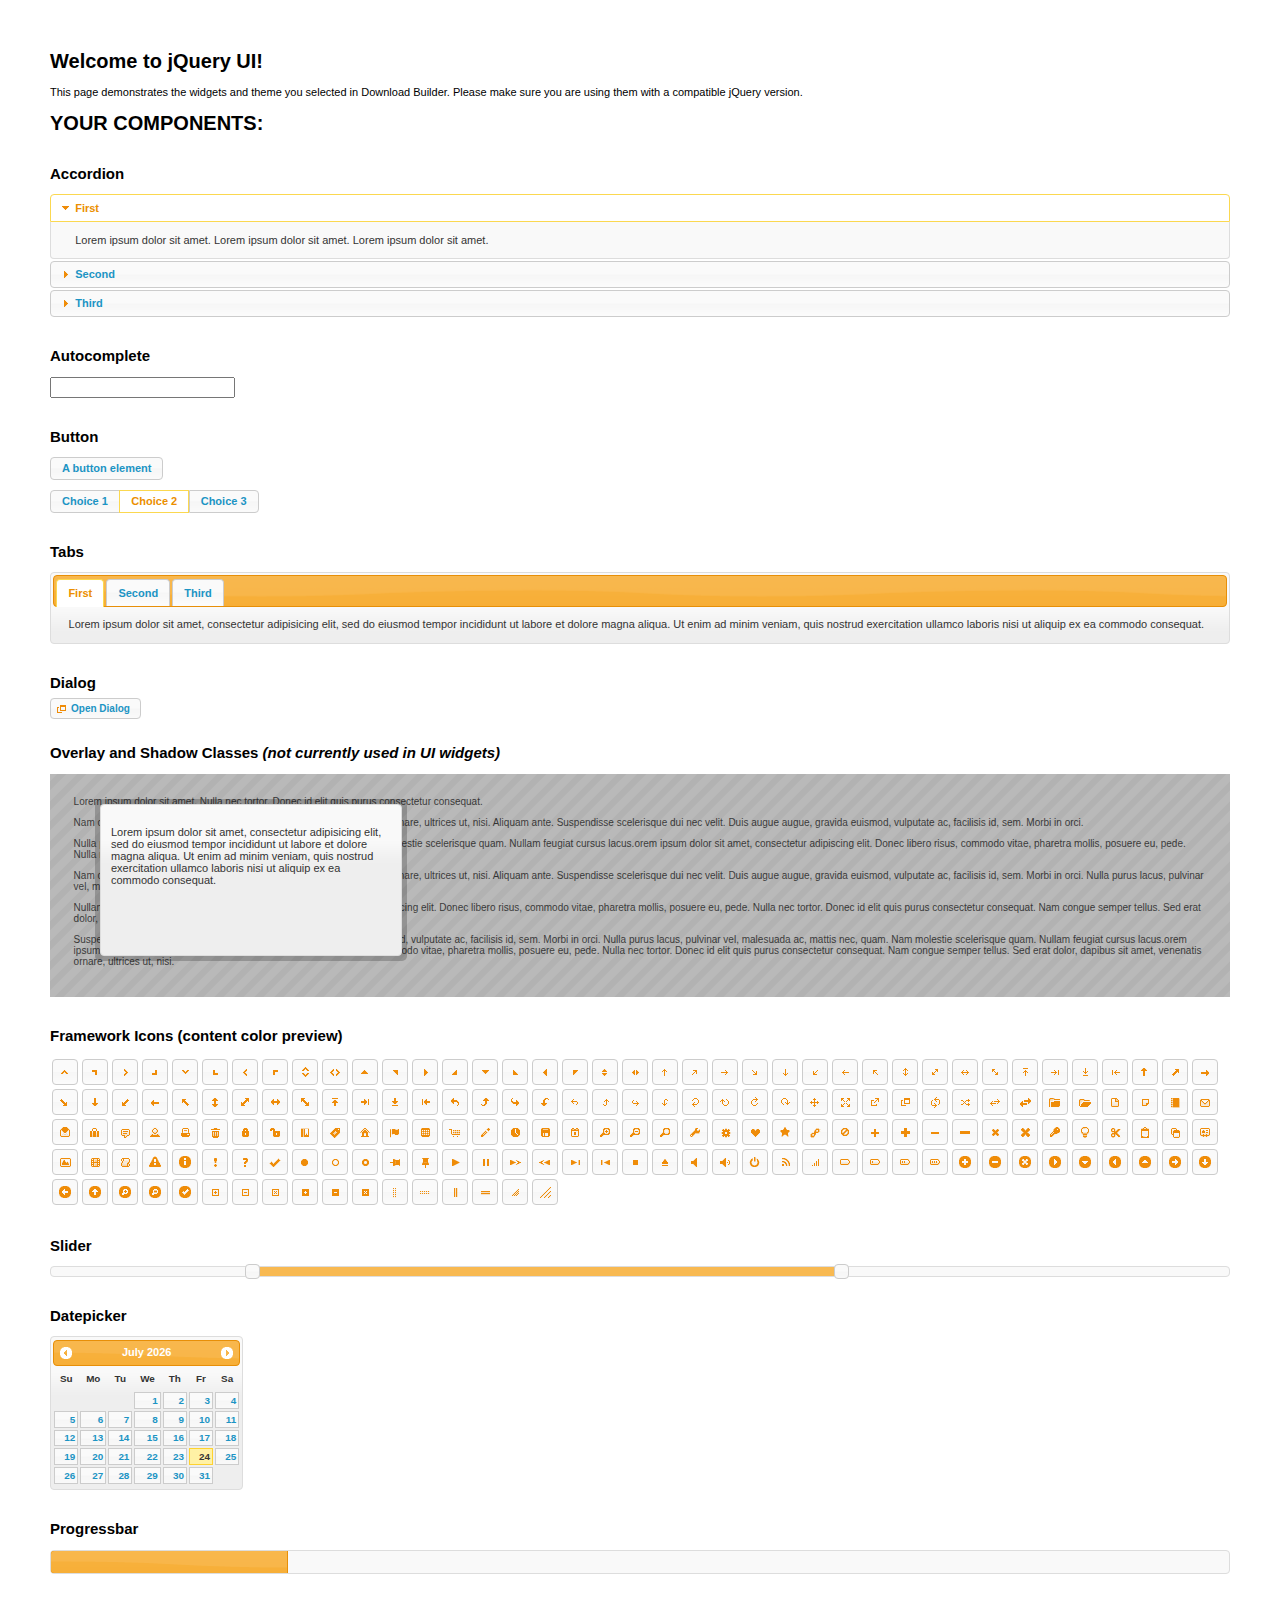
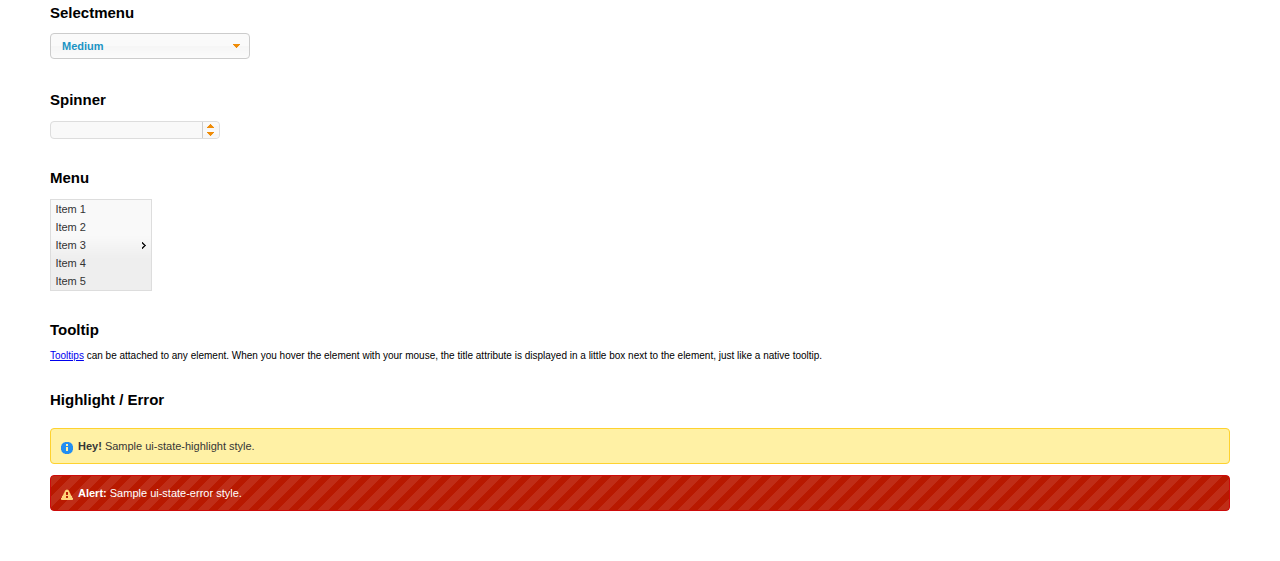
<file: public/jqueryUI/index.html>
<!doctype html>
<html lang="us">
<head>
	<meta charset="utf-8">
	<title>jQuery UI Example Page</title>
	<link href="jquery-ui.css" rel="stylesheet">
	<style>
	body{
		font: 62.5% "Trebuchet MS", sans-serif;
		margin: 50px;
	}
	.demoHeaders {
		margin-top: 2em;
	}
	#dialog-link {
		padding: .4em 1em .4em 20px;
		text-decoration: none;
		position: relative;
	}
	#dialog-link span.ui-icon {
		margin: 0 5px 0 0;
		position: absolute;
		left: .2em;
		top: 50%;
		margin-top: -8px;
	}
	#icons {
		margin: 0;
		padding: 0;
	}
	#icons li {
		margin: 2px;
		position: relative;
		padding: 4px 0;
		cursor: pointer;
		float: left;
		list-style: none;
	}
	#icons span.ui-icon {
		float: left;
		margin: 0 4px;
	}
	.fakewindowcontain .ui-widget-overlay {
		position: absolute;
	}
	select {
		width: 200px;
	}
	</style>
</head>
<body>

<h1>Welcome to jQuery UI!</h1>

<div class="ui-widget">
	<p>This page demonstrates the widgets and theme you selected in Download Builder. Please make sure you are using them with a compatible jQuery version.</p>
</div>

<h1>YOUR COMPONENTS:</h1>


<!-- Accordion -->
<h2 class="demoHeaders">Accordion</h2>
<div id="accordion">
	<h3>First</h3>
	<div>Lorem ipsum dolor sit amet. Lorem ipsum dolor sit amet. Lorem ipsum dolor sit amet.</div>
	<h3>Second</h3>
	<div>Phasellus mattis tincidunt nibh.</div>
	<h3>Third</h3>
	<div>Nam dui erat, auctor a, dignissim quis.</div>
</div>



<!-- Autocomplete -->
<h2 class="demoHeaders">Autocomplete</h2>
<div>
	<input id="autocomplete" title="type &quot;a&quot;">
</div>



<!-- Button -->
<h2 class="demoHeaders">Button</h2>
<button id="button">A button element</button>
<form style="margin-top: 1em;">
	<div id="radioset">
		<input type="radio" id="radio1" name="radio"><label for="radio1">Choice 1</label>
		<input type="radio" id="radio2" name="radio" checked="checked"><label for="radio2">Choice 2</label>
		<input type="radio" id="radio3" name="radio"><label for="radio3">Choice 3</label>
	</div>
</form>



<!-- Tabs -->
<h2 class="demoHeaders">Tabs</h2>
<div id="tabs">
	<ul>
		<li><a href="#tabs-1">First</a></li>
		<li><a href="#tabs-2">Second</a></li>
		<li><a href="#tabs-3">Third</a></li>
	</ul>
	<div id="tabs-1">Lorem ipsum dolor sit amet, consectetur adipisicing elit, sed do eiusmod tempor incididunt ut labore et dolore magna aliqua. Ut enim ad minim veniam, quis nostrud exercitation ullamco laboris nisi ut aliquip ex ea commodo consequat.</div>
	<div id="tabs-2">Phasellus mattis tincidunt nibh. Cras orci urna, blandit id, pretium vel, aliquet ornare, felis. Maecenas scelerisque sem non nisl. Fusce sed lorem in enim dictum bibendum.</div>
	<div id="tabs-3">Nam dui erat, auctor a, dignissim quis, sollicitudin eu, felis. Pellentesque nisi urna, interdum eget, sagittis et, consequat vestibulum, lacus. Mauris porttitor ullamcorper augue.</div>
</div>



<!-- Dialog NOTE: Dialog is not generated by UI in this demo so it can be visually styled in themeroller-->
<h2 class="demoHeaders">Dialog</h2>
<p><a href="#" id="dialog-link" class="ui-state-default ui-corner-all"><span class="ui-icon ui-icon-newwin"></span>Open Dialog</a></p>

<h2 class="demoHeaders">Overlay and Shadow Classes <em>(not currently used in UI widgets)</em></h2>
<div style="position: relative; width: 96%; height: 200px; padding:1% 2%; overflow:hidden;" class="fakewindowcontain">
	<p>Lorem ipsum dolor sit amet,  Nulla nec tortor. Donec id elit quis purus consectetur consequat. </p><p>Nam congue semper tellus. Sed erat dolor, dapibus sit amet, venenatis ornare, ultrices ut, nisi. Aliquam ante. Suspendisse scelerisque dui nec velit. Duis augue augue, gravida euismod, vulputate ac, facilisis id, sem. Morbi in orci. </p><p>Nulla purus lacus, pulvinar vel, malesuada ac, mattis nec, quam. Nam molestie scelerisque quam. Nullam feugiat cursus lacus.orem ipsum dolor sit amet, consectetur adipiscing elit. Donec libero risus, commodo vitae, pharetra mollis, posuere eu, pede. Nulla nec tortor. Donec id elit quis purus consectetur consequat. </p><p>Nam congue semper tellus. Sed erat dolor, dapibus sit amet, venenatis ornare, ultrices ut, nisi. Aliquam ante. Suspendisse scelerisque dui nec velit. Duis augue augue, gravida euismod, vulputate ac, facilisis id, sem. Morbi in orci. Nulla purus lacus, pulvinar vel, malesuada ac, mattis nec, quam. Nam molestie scelerisque quam. </p><p>Nullam feugiat cursus lacus.orem ipsum dolor sit amet, consectetur adipiscing elit. Donec libero risus, commodo vitae, pharetra mollis, posuere eu, pede. Nulla nec tortor. Donec id elit quis purus consectetur consequat. Nam congue semper tellus. Sed erat dolor, dapibus sit amet, venenatis ornare, ultrices ut, nisi. Aliquam ante. </p><p>Suspendisse scelerisque dui nec velit. Duis augue augue, gravida euismod, vulputate ac, facilisis id, sem. Morbi in orci. Nulla purus lacus, pulvinar vel, malesuada ac, mattis nec, quam. Nam molestie scelerisque quam. Nullam feugiat cursus lacus.orem ipsum dolor sit amet, consectetur adipiscing elit. Donec libero risus, commodo vitae, pharetra mollis, posuere eu, pede. Nulla nec tortor. Donec id elit quis purus consectetur consequat. Nam congue semper tellus. Sed erat dolor, dapibus sit amet, venenatis ornare, ultrices ut, nisi. </p>

	<!-- ui-dialog -->
	<div class="ui-overlay"><div class="ui-widget-overlay"></div><div class="ui-widget-shadow ui-corner-all" style="width: 302px; height: 152px; position: absolute; left: 50px; top: 30px;"></div></div>
	<div style="position: absolute; width: 280px; height: 130px;left: 50px; top: 30px; padding: 10px;" class="ui-widget ui-widget-content ui-corner-all">
		<div class="ui-dialog-content ui-widget-content" style="background: none; border: 0;">
			<p>Lorem ipsum dolor sit amet, consectetur adipisicing elit, sed do eiusmod tempor incididunt ut labore et dolore magna aliqua. Ut enim ad minim veniam, quis nostrud exercitation ullamco laboris nisi ut aliquip ex ea commodo consequat.</p>
		</div>
	</div>

</div>

<!-- ui-dialog -->
<div id="dialog" title="Dialog Title">
	<p>Lorem ipsum dolor sit amet, consectetur adipisicing elit, sed do eiusmod tempor incididunt ut labore et dolore magna aliqua. Ut enim ad minim veniam, quis nostrud exercitation ullamco laboris nisi ut aliquip ex ea commodo consequat.</p>
</div>



<h2 class="demoHeaders">Framework Icons (content color preview)</h2>
<ul id="icons" class="ui-widget ui-helper-clearfix">
	<li class="ui-state-default ui-corner-all" title=".ui-icon-carat-1-n"><span class="ui-icon ui-icon-carat-1-n"></span></li>
	<li class="ui-state-default ui-corner-all" title=".ui-icon-carat-1-ne"><span class="ui-icon ui-icon-carat-1-ne"></span></li>
	<li class="ui-state-default ui-corner-all" title=".ui-icon-carat-1-e"><span class="ui-icon ui-icon-carat-1-e"></span></li>
	<li class="ui-state-default ui-corner-all" title=".ui-icon-carat-1-se"><span class="ui-icon ui-icon-carat-1-se"></span></li>
	<li class="ui-state-default ui-corner-all" title=".ui-icon-carat-1-s"><span class="ui-icon ui-icon-carat-1-s"></span></li>
	<li class="ui-state-default ui-corner-all" title=".ui-icon-carat-1-sw"><span class="ui-icon ui-icon-carat-1-sw"></span></li>
	<li class="ui-state-default ui-corner-all" title=".ui-icon-carat-1-w"><span class="ui-icon ui-icon-carat-1-w"></span></li>
	<li class="ui-state-default ui-corner-all" title=".ui-icon-carat-1-nw"><span class="ui-icon ui-icon-carat-1-nw"></span></li>
	<li class="ui-state-default ui-corner-all" title=".ui-icon-carat-2-n-s"><span class="ui-icon ui-icon-carat-2-n-s"></span></li>
	<li class="ui-state-default ui-corner-all" title=".ui-icon-carat-2-e-w"><span class="ui-icon ui-icon-carat-2-e-w"></span></li>
	<li class="ui-state-default ui-corner-all" title=".ui-icon-triangle-1-n"><span class="ui-icon ui-icon-triangle-1-n"></span></li>
	<li class="ui-state-default ui-corner-all" title=".ui-icon-triangle-1-ne"><span class="ui-icon ui-icon-triangle-1-ne"></span></li>
	<li class="ui-state-default ui-corner-all" title=".ui-icon-triangle-1-e"><span class="ui-icon ui-icon-triangle-1-e"></span></li>
	<li class="ui-state-default ui-corner-all" title=".ui-icon-triangle-1-se"><span class="ui-icon ui-icon-triangle-1-se"></span></li>
	<li class="ui-state-default ui-corner-all" title=".ui-icon-triangle-1-s"><span class="ui-icon ui-icon-triangle-1-s"></span></li>
	<li class="ui-state-default ui-corner-all" title=".ui-icon-triangle-1-sw"><span class="ui-icon ui-icon-triangle-1-sw"></span></li>
	<li class="ui-state-default ui-corner-all" title=".ui-icon-triangle-1-w"><span class="ui-icon ui-icon-triangle-1-w"></span></li>
	<li class="ui-state-default ui-corner-all" title=".ui-icon-triangle-1-nw"><span class="ui-icon ui-icon-triangle-1-nw"></span></li>
	<li class="ui-state-default ui-corner-all" title=".ui-icon-triangle-2-n-s"><span class="ui-icon ui-icon-triangle-2-n-s"></span></li>
	<li class="ui-state-default ui-corner-all" title=".ui-icon-triangle-2-e-w"><span class="ui-icon ui-icon-triangle-2-e-w"></span></li>
	<li class="ui-state-default ui-corner-all" title=".ui-icon-arrow-1-n"><span class="ui-icon ui-icon-arrow-1-n"></span></li>
	<li class="ui-state-default ui-corner-all" title=".ui-icon-arrow-1-ne"><span class="ui-icon ui-icon-arrow-1-ne"></span></li>
	<li class="ui-state-default ui-corner-all" title=".ui-icon-arrow-1-e"><span class="ui-icon ui-icon-arrow-1-e"></span></li>
	<li class="ui-state-default ui-corner-all" title=".ui-icon-arrow-1-se"><span class="ui-icon ui-icon-arrow-1-se"></span></li>
	<li class="ui-state-default ui-corner-all" title=".ui-icon-arrow-1-s"><span class="ui-icon ui-icon-arrow-1-s"></span></li>
	<li class="ui-state-default ui-corner-all" title=".ui-icon-arrow-1-sw"><span class="ui-icon ui-icon-arrow-1-sw"></span></li>
	<li class="ui-state-default ui-corner-all" title=".ui-icon-arrow-1-w"><span class="ui-icon ui-icon-arrow-1-w"></span></li>
	<li class="ui-state-default ui-corner-all" title=".ui-icon-arrow-1-nw"><span class="ui-icon ui-icon-arrow-1-nw"></span></li>
	<li class="ui-state-default ui-corner-all" title=".ui-icon-arrow-2-n-s"><span class="ui-icon ui-icon-arrow-2-n-s"></span></li>
	<li class="ui-state-default ui-corner-all" title=".ui-icon-arrow-2-ne-sw"><span class="ui-icon ui-icon-arrow-2-ne-sw"></span></li>
	<li class="ui-state-default ui-corner-all" title=".ui-icon-arrow-2-e-w"><span class="ui-icon ui-icon-arrow-2-e-w"></span></li>
	<li class="ui-state-default ui-corner-all" title=".ui-icon-arrow-2-se-nw"><span class="ui-icon ui-icon-arrow-2-se-nw"></span></li>
	<li class="ui-state-default ui-corner-all" title=".ui-icon-arrowstop-1-n"><span class="ui-icon ui-icon-arrowstop-1-n"></span></li>
	<li class="ui-state-default ui-corner-all" title=".ui-icon-arrowstop-1-e"><span class="ui-icon ui-icon-arrowstop-1-e"></span></li>
	<li class="ui-state-default ui-corner-all" title=".ui-icon-arrowstop-1-s"><span class="ui-icon ui-icon-arrowstop-1-s"></span></li>
	<li class="ui-state-default ui-corner-all" title=".ui-icon-arrowstop-1-w"><span class="ui-icon ui-icon-arrowstop-1-w"></span></li>
	<li class="ui-state-default ui-corner-all" title=".ui-icon-arrowthick-1-n"><span class="ui-icon ui-icon-arrowthick-1-n"></span></li>
	<li class="ui-state-default ui-corner-all" title=".ui-icon-arrowthick-1-ne"><span class="ui-icon ui-icon-arrowthick-1-ne"></span></li>
	<li class="ui-state-default ui-corner-all" title=".ui-icon-arrowthick-1-e"><span class="ui-icon ui-icon-arrowthick-1-e"></span></li>
	<li class="ui-state-default ui-corner-all" title=".ui-icon-arrowthick-1-se"><span class="ui-icon ui-icon-arrowthick-1-se"></span></li>
	<li class="ui-state-default ui-corner-all" title=".ui-icon-arrowthick-1-s"><span class="ui-icon ui-icon-arrowthick-1-s"></span></li>
	<li class="ui-state-default ui-corner-all" title=".ui-icon-arrowthick-1-sw"><span class="ui-icon ui-icon-arrowthick-1-sw"></span></li>
	<li class="ui-state-default ui-corner-all" title=".ui-icon-arrowthick-1-w"><span class="ui-icon ui-icon-arrowthick-1-w"></span></li>
	<li class="ui-state-default ui-corner-all" title=".ui-icon-arrowthick-1-nw"><span class="ui-icon ui-icon-arrowthick-1-nw"></span></li>
	<li class="ui-state-default ui-corner-all" title=".ui-icon-arrowthick-2-n-s"><span class="ui-icon ui-icon-arrowthick-2-n-s"></span></li>
	<li class="ui-state-default ui-corner-all" title=".ui-icon-arrowthick-2-ne-sw"><span class="ui-icon ui-icon-arrowthick-2-ne-sw"></span></li>
	<li class="ui-state-default ui-corner-all" title=".ui-icon-arrowthick-2-e-w"><span class="ui-icon ui-icon-arrowthick-2-e-w"></span></li>
	<li class="ui-state-default ui-corner-all" title=".ui-icon-arrowthick-2-se-nw"><span class="ui-icon ui-icon-arrowthick-2-se-nw"></span></li>
	<li class="ui-state-default ui-corner-all" title=".ui-icon-arrowthickstop-1-n"><span class="ui-icon ui-icon-arrowthickstop-1-n"></span></li>
	<li class="ui-state-default ui-corner-all" title=".ui-icon-arrowthickstop-1-e"><span class="ui-icon ui-icon-arrowthickstop-1-e"></span></li>
	<li class="ui-state-default ui-corner-all" title=".ui-icon-arrowthickstop-1-s"><span class="ui-icon ui-icon-arrowthickstop-1-s"></span></li>
	<li class="ui-state-default ui-corner-all" title=".ui-icon-arrowthickstop-1-w"><span class="ui-icon ui-icon-arrowthickstop-1-w"></span></li>
	<li class="ui-state-default ui-corner-all" title=".ui-icon-arrowreturnthick-1-w"><span class="ui-icon ui-icon-arrowreturnthick-1-w"></span></li>
	<li class="ui-state-default ui-corner-all" title=".ui-icon-arrowreturnthick-1-n"><span class="ui-icon ui-icon-arrowreturnthick-1-n"></span></li>
	<li class="ui-state-default ui-corner-all" title=".ui-icon-arrowreturnthick-1-e"><span class="ui-icon ui-icon-arrowreturnthick-1-e"></span></li>
	<li class="ui-state-default ui-corner-all" title=".ui-icon-arrowreturnthick-1-s"><span class="ui-icon ui-icon-arrowreturnthick-1-s"></span></li>
	<li class="ui-state-default ui-corner-all" title=".ui-icon-arrowreturn-1-w"><span class="ui-icon ui-icon-arrowreturn-1-w"></span></li>
	<li class="ui-state-default ui-corner-all" title=".ui-icon-arrowreturn-1-n"><span class="ui-icon ui-icon-arrowreturn-1-n"></span></li>
	<li class="ui-state-default ui-corner-all" title=".ui-icon-arrowreturn-1-e"><span class="ui-icon ui-icon-arrowreturn-1-e"></span></li>
	<li class="ui-state-default ui-corner-all" title=".ui-icon-arrowreturn-1-s"><span class="ui-icon ui-icon-arrowreturn-1-s"></span></li>
	<li class="ui-state-default ui-corner-all" title=".ui-icon-arrowrefresh-1-w"><span class="ui-icon ui-icon-arrowrefresh-1-w"></span></li>
	<li class="ui-state-default ui-corner-all" title=".ui-icon-arrowrefresh-1-n"><span class="ui-icon ui-icon-arrowrefresh-1-n"></span></li>
	<li class="ui-state-default ui-corner-all" title=".ui-icon-arrowrefresh-1-e"><span class="ui-icon ui-icon-arrowrefresh-1-e"></span></li>
	<li class="ui-state-default ui-corner-all" title=".ui-icon-arrowrefresh-1-s"><span class="ui-icon ui-icon-arrowrefresh-1-s"></span></li>
	<li class="ui-state-default ui-corner-all" title=".ui-icon-arrow-4"><span class="ui-icon ui-icon-arrow-4"></span></li>
	<li class="ui-state-default ui-corner-all" title=".ui-icon-arrow-4-diag"><span class="ui-icon ui-icon-arrow-4-diag"></span></li>
	<li class="ui-state-default ui-corner-all" title=".ui-icon-extlink"><span class="ui-icon ui-icon-extlink"></span></li>
	<li class="ui-state-default ui-corner-all" title=".ui-icon-newwin"><span class="ui-icon ui-icon-newwin"></span></li>
	<li class="ui-state-default ui-corner-all" title=".ui-icon-refresh"><span class="ui-icon ui-icon-refresh"></span></li>
	<li class="ui-state-default ui-corner-all" title=".ui-icon-shuffle"><span class="ui-icon ui-icon-shuffle"></span></li>
	<li class="ui-state-default ui-corner-all" title=".ui-icon-transfer-e-w"><span class="ui-icon ui-icon-transfer-e-w"></span></li>
	<li class="ui-state-default ui-corner-all" title=".ui-icon-transferthick-e-w"><span class="ui-icon ui-icon-transferthick-e-w"></span></li>
	<li class="ui-state-default ui-corner-all" title=".ui-icon-folder-collapsed"><span class="ui-icon ui-icon-folder-collapsed"></span></li>
	<li class="ui-state-default ui-corner-all" title=".ui-icon-folder-open"><span class="ui-icon ui-icon-folder-open"></span></li>
	<li class="ui-state-default ui-corner-all" title=".ui-icon-document"><span class="ui-icon ui-icon-document"></span></li>
	<li class="ui-state-default ui-corner-all" title=".ui-icon-document-b"><span class="ui-icon ui-icon-document-b"></span></li>
	<li class="ui-state-default ui-corner-all" title=".ui-icon-note"><span class="ui-icon ui-icon-note"></span></li>
	<li class="ui-state-default ui-corner-all" title=".ui-icon-mail-closed"><span class="ui-icon ui-icon-mail-closed"></span></li>
	<li class="ui-state-default ui-corner-all" title=".ui-icon-mail-open"><span class="ui-icon ui-icon-mail-open"></span></li>
	<li class="ui-state-default ui-corner-all" title=".ui-icon-suitcase"><span class="ui-icon ui-icon-suitcase"></span></li>
	<li class="ui-state-default ui-corner-all" title=".ui-icon-comment"><span class="ui-icon ui-icon-comment"></span></li>
	<li class="ui-state-default ui-corner-all" title=".ui-icon-person"><span class="ui-icon ui-icon-person"></span></li>
	<li class="ui-state-default ui-corner-all" title=".ui-icon-print"><span class="ui-icon ui-icon-print"></span></li>
	<li class="ui-state-default ui-corner-all" title=".ui-icon-trash"><span class="ui-icon ui-icon-trash"></span></li>
	<li class="ui-state-default ui-corner-all" title=".ui-icon-locked"><span class="ui-icon ui-icon-locked"></span></li>
	<li class="ui-state-default ui-corner-all" title=".ui-icon-unlocked"><span class="ui-icon ui-icon-unlocked"></span></li>
	<li class="ui-state-default ui-corner-all" title=".ui-icon-bookmark"><span class="ui-icon ui-icon-bookmark"></span></li>
	<li class="ui-state-default ui-corner-all" title=".ui-icon-tag"><span class="ui-icon ui-icon-tag"></span></li>
	<li class="ui-state-default ui-corner-all" title=".ui-icon-home"><span class="ui-icon ui-icon-home"></span></li>
	<li class="ui-state-default ui-corner-all" title=".ui-icon-flag"><span class="ui-icon ui-icon-flag"></span></li>
	<li class="ui-state-default ui-corner-all" title=".ui-icon-calculator"><span class="ui-icon ui-icon-calculator"></span></li>
	<li class="ui-state-default ui-corner-all" title=".ui-icon-cart"><span class="ui-icon ui-icon-cart"></span></li>
	<li class="ui-state-default ui-corner-all" title=".ui-icon-pencil"><span class="ui-icon ui-icon-pencil"></span></li>
	<li class="ui-state-default ui-corner-all" title=".ui-icon-clock"><span class="ui-icon ui-icon-clock"></span></li>
	<li class="ui-state-default ui-corner-all" title=".ui-icon-disk"><span class="ui-icon ui-icon-disk"></span></li>
	<li class="ui-state-default ui-corner-all" title=".ui-icon-calendar"><span class="ui-icon ui-icon-calendar"></span></li>
	<li class="ui-state-default ui-corner-all" title=".ui-icon-zoomin"><span class="ui-icon ui-icon-zoomin"></span></li>
	<li class="ui-state-default ui-corner-all" title=".ui-icon-zoomout"><span class="ui-icon ui-icon-zoomout"></span></li>
	<li class="ui-state-default ui-corner-all" title=".ui-icon-search"><span class="ui-icon ui-icon-search"></span></li>
	<li class="ui-state-default ui-corner-all" title=".ui-icon-wrench"><span class="ui-icon ui-icon-wrench"></span></li>
	<li class="ui-state-default ui-corner-all" title=".ui-icon-gear"><span class="ui-icon ui-icon-gear"></span></li>
	<li class="ui-state-default ui-corner-all" title=".ui-icon-heart"><span class="ui-icon ui-icon-heart"></span></li>
	<li class="ui-state-default ui-corner-all" title=".ui-icon-star"><span class="ui-icon ui-icon-star"></span></li>
	<li class="ui-state-default ui-corner-all" title=".ui-icon-link"><span class="ui-icon ui-icon-link"></span></li>
	<li class="ui-state-default ui-corner-all" title=".ui-icon-cancel"><span class="ui-icon ui-icon-cancel"></span></li>
	<li class="ui-state-default ui-corner-all" title=".ui-icon-plus"><span class="ui-icon ui-icon-plus"></span></li>
	<li class="ui-state-default ui-corner-all" title=".ui-icon-plusthick"><span class="ui-icon ui-icon-plusthick"></span></li>
	<li class="ui-state-default ui-corner-all" title=".ui-icon-minus"><span class="ui-icon ui-icon-minus"></span></li>
	<li class="ui-state-default ui-corner-all" title=".ui-icon-minusthick"><span class="ui-icon ui-icon-minusthick"></span></li>
	<li class="ui-state-default ui-corner-all" title=".ui-icon-close"><span class="ui-icon ui-icon-close"></span></li>
	<li class="ui-state-default ui-corner-all" title=".ui-icon-closethick"><span class="ui-icon ui-icon-closethick"></span></li>
	<li class="ui-state-default ui-corner-all" title=".ui-icon-key"><span class="ui-icon ui-icon-key"></span></li>
	<li class="ui-state-default ui-corner-all" title=".ui-icon-lightbulb"><span class="ui-icon ui-icon-lightbulb"></span></li>
	<li class="ui-state-default ui-corner-all" title=".ui-icon-scissors"><span class="ui-icon ui-icon-scissors"></span></li>
	<li class="ui-state-default ui-corner-all" title=".ui-icon-clipboard"><span class="ui-icon ui-icon-clipboard"></span></li>
	<li class="ui-state-default ui-corner-all" title=".ui-icon-copy"><span class="ui-icon ui-icon-copy"></span></li>
	<li class="ui-state-default ui-corner-all" title=".ui-icon-contact"><span class="ui-icon ui-icon-contact"></span></li>
	<li class="ui-state-default ui-corner-all" title=".ui-icon-image"><span class="ui-icon ui-icon-image"></span></li>
	<li class="ui-state-default ui-corner-all" title=".ui-icon-video"><span class="ui-icon ui-icon-video"></span></li>
	<li class="ui-state-default ui-corner-all" title=".ui-icon-script"><span class="ui-icon ui-icon-script"></span></li>
	<li class="ui-state-default ui-corner-all" title=".ui-icon-alert"><span class="ui-icon ui-icon-alert"></span></li>
	<li class="ui-state-default ui-corner-all" title=".ui-icon-info"><span class="ui-icon ui-icon-info"></span></li>
	<li class="ui-state-default ui-corner-all" title=".ui-icon-notice"><span class="ui-icon ui-icon-notice"></span></li>
	<li class="ui-state-default ui-corner-all" title=".ui-icon-help"><span class="ui-icon ui-icon-help"></span></li>
	<li class="ui-state-default ui-corner-all" title=".ui-icon-check"><span class="ui-icon ui-icon-check"></span></li>
	<li class="ui-state-default ui-corner-all" title=".ui-icon-bullet"><span class="ui-icon ui-icon-bullet"></span></li>
	<li class="ui-state-default ui-corner-all" title=".ui-icon-radio-off"><span class="ui-icon ui-icon-radio-off"></span></li>
	<li class="ui-state-default ui-corner-all" title=".ui-icon-radio-on"><span class="ui-icon ui-icon-radio-on"></span></li>
	<li class="ui-state-default ui-corner-all" title=".ui-icon-pin-w"><span class="ui-icon ui-icon-pin-w"></span></li>
	<li class="ui-state-default ui-corner-all" title=".ui-icon-pin-s"><span class="ui-icon ui-icon-pin-s"></span></li>
	<li class="ui-state-default ui-corner-all" title=".ui-icon-play"><span class="ui-icon ui-icon-play"></span></li>
	<li class="ui-state-default ui-corner-all" title=".ui-icon-pause"><span class="ui-icon ui-icon-pause"></span></li>
	<li class="ui-state-default ui-corner-all" title=".ui-icon-seek-next"><span class="ui-icon ui-icon-seek-next"></span></li>
	<li class="ui-state-default ui-corner-all" title=".ui-icon-seek-prev"><span class="ui-icon ui-icon-seek-prev"></span></li>
	<li class="ui-state-default ui-corner-all" title=".ui-icon-seek-end"><span class="ui-icon ui-icon-seek-end"></span></li>
	<li class="ui-state-default ui-corner-all" title=".ui-icon-seek-first"><span class="ui-icon ui-icon-seek-first"></span></li>
	<li class="ui-state-default ui-corner-all" title=".ui-icon-stop"><span class="ui-icon ui-icon-stop"></span></li>
	<li class="ui-state-default ui-corner-all" title=".ui-icon-eject"><span class="ui-icon ui-icon-eject"></span></li>
	<li class="ui-state-default ui-corner-all" title=".ui-icon-volume-off"><span class="ui-icon ui-icon-volume-off"></span></li>
	<li class="ui-state-default ui-corner-all" title=".ui-icon-volume-on"><span class="ui-icon ui-icon-volume-on"></span></li>
	<li class="ui-state-default ui-corner-all" title=".ui-icon-power"><span class="ui-icon ui-icon-power"></span></li>
	<li class="ui-state-default ui-corner-all" title=".ui-icon-signal-diag"><span class="ui-icon ui-icon-signal-diag"></span></li>
	<li class="ui-state-default ui-corner-all" title=".ui-icon-signal"><span class="ui-icon ui-icon-signal"></span></li>
	<li class="ui-state-default ui-corner-all" title=".ui-icon-battery-0"><span class="ui-icon ui-icon-battery-0"></span></li>
	<li class="ui-state-default ui-corner-all" title=".ui-icon-battery-1"><span class="ui-icon ui-icon-battery-1"></span></li>
	<li class="ui-state-default ui-corner-all" title=".ui-icon-battery-2"><span class="ui-icon ui-icon-battery-2"></span></li>
	<li class="ui-state-default ui-corner-all" title=".ui-icon-battery-3"><span class="ui-icon ui-icon-battery-3"></span></li>
	<li class="ui-state-default ui-corner-all" title=".ui-icon-circle-plus"><span class="ui-icon ui-icon-circle-plus"></span></li>
	<li class="ui-state-default ui-corner-all" title=".ui-icon-circle-minus"><span class="ui-icon ui-icon-circle-minus"></span></li>
	<li class="ui-state-default ui-corner-all" title=".ui-icon-circle-close"><span class="ui-icon ui-icon-circle-close"></span></li>
	<li class="ui-state-default ui-corner-all" title=".ui-icon-circle-triangle-e"><span class="ui-icon ui-icon-circle-triangle-e"></span></li>
	<li class="ui-state-default ui-corner-all" title=".ui-icon-circle-triangle-s"><span class="ui-icon ui-icon-circle-triangle-s"></span></li>
	<li class="ui-state-default ui-corner-all" title=".ui-icon-circle-triangle-w"><span class="ui-icon ui-icon-circle-triangle-w"></span></li>
	<li class="ui-state-default ui-corner-all" title=".ui-icon-circle-triangle-n"><span class="ui-icon ui-icon-circle-triangle-n"></span></li>
	<li class="ui-state-default ui-corner-all" title=".ui-icon-circle-arrow-e"><span class="ui-icon ui-icon-circle-arrow-e"></span></li>
	<li class="ui-state-default ui-corner-all" title=".ui-icon-circle-arrow-s"><span class="ui-icon ui-icon-circle-arrow-s"></span></li>
	<li class="ui-state-default ui-corner-all" title=".ui-icon-circle-arrow-w"><span class="ui-icon ui-icon-circle-arrow-w"></span></li>
	<li class="ui-state-default ui-corner-all" title=".ui-icon-circle-arrow-n"><span class="ui-icon ui-icon-circle-arrow-n"></span></li>
	<li class="ui-state-default ui-corner-all" title=".ui-icon-circle-zoomin"><span class="ui-icon ui-icon-circle-zoomin"></span></li>
	<li class="ui-state-default ui-corner-all" title=".ui-icon-circle-zoomout"><span class="ui-icon ui-icon-circle-zoomout"></span></li>
	<li class="ui-state-default ui-corner-all" title=".ui-icon-circle-check"><span class="ui-icon ui-icon-circle-check"></span></li>
	<li class="ui-state-default ui-corner-all" title=".ui-icon-circlesmall-plus"><span class="ui-icon ui-icon-circlesmall-plus"></span></li>
	<li class="ui-state-default ui-corner-all" title=".ui-icon-circlesmall-minus"><span class="ui-icon ui-icon-circlesmall-minus"></span></li>
	<li class="ui-state-default ui-corner-all" title=".ui-icon-circlesmall-close"><span class="ui-icon ui-icon-circlesmall-close"></span></li>
	<li class="ui-state-default ui-corner-all" title=".ui-icon-squaresmall-plus"><span class="ui-icon ui-icon-squaresmall-plus"></span></li>
	<li class="ui-state-default ui-corner-all" title=".ui-icon-squaresmall-minus"><span class="ui-icon ui-icon-squaresmall-minus"></span></li>
	<li class="ui-state-default ui-corner-all" title=".ui-icon-squaresmall-close"><span class="ui-icon ui-icon-squaresmall-close"></span></li>
	<li class="ui-state-default ui-corner-all" title=".ui-icon-grip-dotted-vertical"><span class="ui-icon ui-icon-grip-dotted-vertical"></span></li>
	<li class="ui-state-default ui-corner-all" title=".ui-icon-grip-dotted-horizontal"><span class="ui-icon ui-icon-grip-dotted-horizontal"></span></li>
	<li class="ui-state-default ui-corner-all" title=".ui-icon-grip-solid-vertical"><span class="ui-icon ui-icon-grip-solid-vertical"></span></li>
	<li class="ui-state-default ui-corner-all" title=".ui-icon-grip-solid-horizontal"><span class="ui-icon ui-icon-grip-solid-horizontal"></span></li>
	<li class="ui-state-default ui-corner-all" title=".ui-icon-gripsmall-diagonal-se"><span class="ui-icon ui-icon-gripsmall-diagonal-se"></span></li>
	<li class="ui-state-default ui-corner-all" title=".ui-icon-grip-diagonal-se"><span class="ui-icon ui-icon-grip-diagonal-se"></span></li>
</ul>


<!-- Slider -->
<h2 class="demoHeaders">Slider</h2>
<div id="slider"></div>



<!-- Datepicker -->
<h2 class="demoHeaders">Datepicker</h2>
<div id="datepicker"></div>



<!-- Progressbar -->
<h2 class="demoHeaders">Progressbar</h2>
<div id="progressbar"></div>



<!-- Progressbar -->
<h2 class="demoHeaders">Selectmenu</h2>
<select id="selectmenu">
	<option>Slower</option>
	<option>Slow</option>
	<option selected="selected">Medium</option>
	<option>Fast</option>
	<option>Faster</option>
</select>



<!-- Spinner -->
<h2 class="demoHeaders">Spinner</h2>
<input id="spinner">



<!-- Menu -->
<h2 class="demoHeaders">Menu</h2>
<ul style="width:100px;" id="menu">
	<li>Item 1</li>
	<li>Item 2</li>
	<li>Item 3
		<ul>
			<li>Item 3-1</li>
			<li>Item 3-2</li>
			<li>Item 3-3</li>
			<li>Item 3-4</li>
			<li>Item 3-5</li>
		</ul>
	</li>
	<li>Item 4</li>
	<li>Item 5</li>
</ul>



<!-- Tooltip -->
<h2 class="demoHeaders">Tooltip</h2>
<p id="tooltip">
	<a href="#" title="That&apos;s what this widget is">Tooltips</a> can be attached to any element. When you hover
the element with your mouse, the title attribute is displayed in a little box next to the element, just like a native tooltip.
</p>


<!-- Highlight / Error -->
<h2 class="demoHeaders">Highlight / Error</h2>
<div class="ui-widget">
	<div class="ui-state-highlight ui-corner-all" style="margin-top: 20px; padding: 0 .7em;">
		<p><span class="ui-icon ui-icon-info" style="float: left; margin-right: .3em;"></span>
		<strong>Hey!</strong> Sample ui-state-highlight style.</p>
	</div>
</div>
<br>
<div class="ui-widget">
	<div class="ui-state-error ui-corner-all" style="padding: 0 .7em;">
		<p><span class="ui-icon ui-icon-alert" style="float: left; margin-right: .3em;"></span>
		<strong>Alert:</strong> Sample ui-state-error style.</p>
	</div>
</div>

<script src="external/jquery/jquery.js"></script>
<script src="jquery-ui.js"></script>
<script>

$( "#accordion" ).accordion();



var availableTags = [
	"ActionScript",
	"AppleScript",
	"Asp",
	"BASIC",
	"C",
	"C++",
	"Clojure",
	"COBOL",
	"ColdFusion",
	"Erlang",
	"Fortran",
	"Groovy",
	"Haskell",
	"Java",
	"JavaScript",
	"Lisp",
	"Perl",
	"PHP",
	"Python",
	"Ruby",
	"Scala",
	"Scheme"
];
$( "#autocomplete" ).autocomplete({
	source: availableTags
});



$( "#button" ).button();
$( "#radioset" ).buttonset();



$( "#tabs" ).tabs();



$( "#dialog" ).dialog({
	autoOpen: false,
	width: 400,
	buttons: [
		{
			text: "Ok",
			click: function() {
				$( this ).dialog( "close" );
			}
		},
		{
			text: "Cancel",
			click: function() {
				$( this ).dialog( "close" );
			}
		}
	]
});

// Link to open the dialog
$( "#dialog-link" ).click(function( event ) {
	$( "#dialog" ).dialog( "open" );
	event.preventDefault();
});



$( "#datepicker" ).datepicker({
	inline: true
});



$( "#slider" ).slider({
	range: true,
	values: [ 17, 67 ]
});



$( "#progressbar" ).progressbar({
	value: 20
});



$( "#spinner" ).spinner();



$( "#menu" ).menu();



$( "#tooltip" ).tooltip();



$( "#selectmenu" ).selectmenu();


// Hover states on the static widgets
$( "#dialog-link, #icons li" ).hover(
	function() {
		$( this ).addClass( "ui-state-hover" );
	},
	function() {
		$( this ).removeClass( "ui-state-hover" );
	}
);
</script>
</body>
</html>
</file>
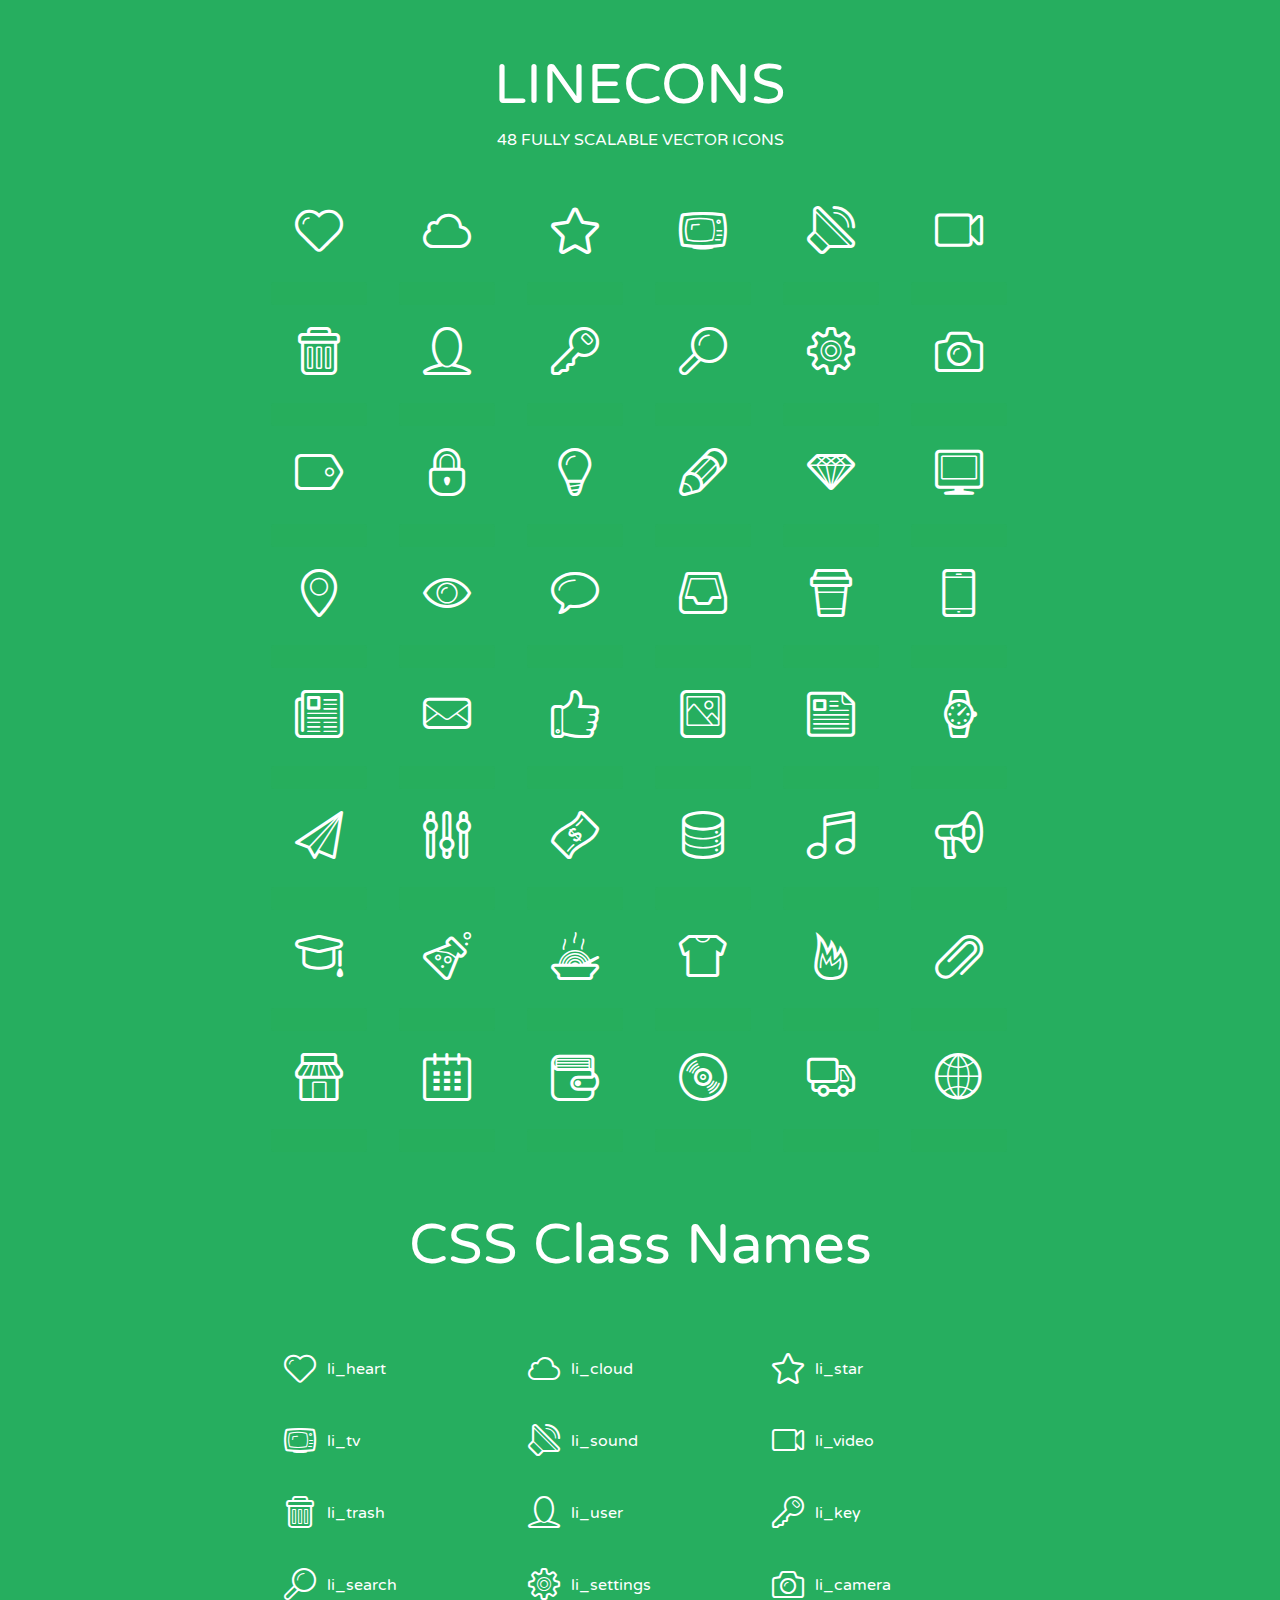
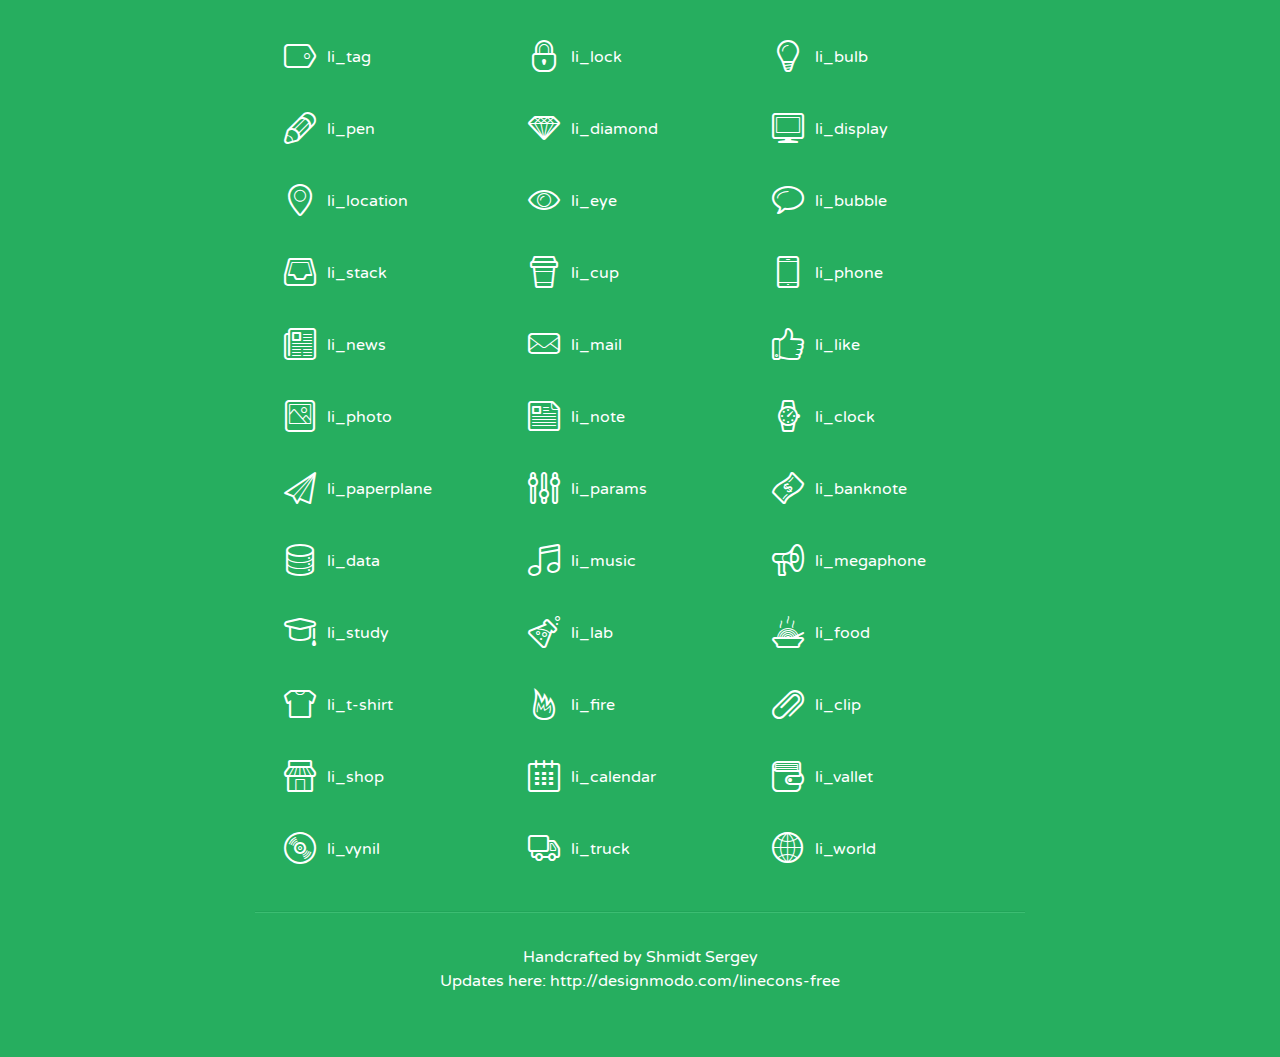
<file: views/dashboard/assets/lineicons/index.html>
<!doctype html>
<html>
<head>
<title>LINECONS - 48 Fully Scalable Vector Icons</title>
<link rel="stylesheet" href="style.css" />
<link href='http://fonts.googleapis.com/css?family=Varela+Round' rel='stylesheet' type='text/css'>
<!--[if lte IE 7]><script src="lte-ie7.js"></script><![endif]-->

<!-- 

Thanks http://icomoon.io/app/ for amazing service!

-->


<style>
	section, header, footer {display: block;}
	body {
		font-family: 'Varela Round', sans-serif;
		color: #333333;
		line-height: 1.5;
		font-size: 16px;
		background:#26ae5f;
		color:white;
		-moz-text-shadow: 0 1px 1px rgba(0, 0, 0, 0.21);
		-webkit-text-shadow: 0 1px 1px rgba(0, 0, 0, 0.21);
	}
	* {
		-moz-box-sizing: border-box;
		-webkit-box-sizing: border-box;
		box-sizing: border-box;
		margin: 0;
		padding: 0;
	}
	.glyph {
		float: left;
		text-align: center;
		padding: .5em;
		margin: 0 .5em;
		width: 7em;
		border-radius: .375em;
		top:0;
		position:relative;
		-webkit-transition:0.2s ease-in;
		-o-transition:0.2s ease-in;
		-moz-transition:0.2s ease-in;
		-ie-transition:0.2s ease-in;
		transition:0.2s ease-in;
	}
	.glyph input {
		width: 100%;
		text-align: center;
		font-family: consolas, monospace;
		border-radius:3px;
		border:none;
		padding:4px;
		background:#26AE5C;
		color:#26AE5C;
		-webkit-transition:0.2s ease-in;
		-o-transition:0.2s ease-in;
		-moz-transition:0.2s ease-in;
		-ie-transition:0.2s ease-in;
		transition:0.2s ease-in;
	}
	.glyph:hover input {
		background:#26ae5f;
		padding:4px;
		color:#ffffff;
	}
	.glyph:hover {
		-webkit-transition: all 0.5s ease-out;
		background:#222821;
		color:#fff;
		text-shadow: none;
		-moz-text-shadow: none;
		-webkit-text-shadow: none;
		top:-5px;
		position:relative;
	}
	.glyph input, .mtm {
		margin-top: .75em;
	}
	.w-main {
		width: 770px;
		text-align:center;
	}
	.centered {
		margin-left: auto;
		margin-right: auto;
	}
	.fs1 {
		font-size: 3em;
	}
	header {
		margin: 2em 0;
		padding-bottom: .5em;
	}
	header h1 {
		font-size: 3.5em;
		font-weight: normal;
	}
	.clearfix:before, .clearfix:after { content: ""; display: table; }
	.clearfix:after, .clear { clear: both; }
	footer {
		margin: 2em 0;
		padding: 2em 0;
		border-top: 1px solid rgb(60, 189, 114);
		box-shadow: 0 -1px rgb(33, 165, 89);
	}
	a, a:visited {
		color: #ffffff; text-decoration:none;
	}
	a:hover, a:focus {color: #222821; text-decoration:none;}
	.box1 {
		display: inline-block;
		width: 14em;
		padding: .25em .5em;
		margin: .5em 1em .5em 0;
		text-align:left;
		
	}
	.box1 span { 
		font-size:2em;
		position: relative;
		top: 0.25em;
		margin-right: 0.1em;
	}
</style>
</head>
<body>
	<div class="w-main centered">
	<section class="mtm clearfix" id="glyphs">
	<header>
		<h1>LINECONS</h1>
		<p>48 FULLY SCALABLE VECTOR ICONS</p>
	</header>
	<div class="glyph">
		<div class="fs1" aria-hidden="true" data-icon="&#xe000;"></div>
		<input type="text" readonly="readonly" value="&amp;#xe000;" />
	</div>
	<div class="glyph">
		<div class="fs1" aria-hidden="true" data-icon="&#xe001;"></div>
		<input type="text" readonly="readonly" value="&amp;#xe001;" />
	</div>
	<div class="glyph">
		<div class="fs1" aria-hidden="true" data-icon="&#xe002;"></div>
		<input type="text" readonly="readonly" value="&amp;#xe002;" />
	</div>
	<div class="glyph">
		<div class="fs1" aria-hidden="true" data-icon="&#xe003;"></div>
		<input type="text" readonly="readonly" value="&amp;#xe003;" />
	</div>
	<div class="glyph">
		<div class="fs1" aria-hidden="true" data-icon="&#xe004;"></div>
		<input type="text" readonly="readonly" value="&amp;#xe004;" />
	</div>
	<div class="glyph">
		<div class="fs1" aria-hidden="true" data-icon="&#xe005;"></div>
		<input type="text" readonly="readonly" value="&amp;#xe005;" />
	</div>
	<div class="glyph">
		<div class="fs1" aria-hidden="true" data-icon="&#xe006;"></div>
		<input type="text" readonly="readonly" value="&amp;#xe006;" />
	</div>
	<div class="glyph">
		<div class="fs1" aria-hidden="true" data-icon="&#xe007;"></div>
		<input type="text" readonly="readonly" value="&amp;#xe007;" />
	</div>
	<div class="glyph">
		<div class="fs1" aria-hidden="true" data-icon="&#xe008;"></div>
		<input type="text" readonly="readonly" value="&amp;#xe008;" />
	</div>
	<div class="glyph">
		<div class="fs1" aria-hidden="true" data-icon="&#xe009;"></div>
		<input type="text" readonly="readonly" value="&amp;#xe009;" />
	</div>
	<div class="glyph">
		<div class="fs1" aria-hidden="true" data-icon="&#xe00a;"></div>
		<input type="text" readonly="readonly" value="&amp;#xe00a;" />
	</div>
	<div class="glyph">
		<div class="fs1" aria-hidden="true" data-icon="&#xe00b;"></div>
		<input type="text" readonly="readonly" value="&amp;#xe00b;" />
	</div>
	<div class="glyph">
		<div class="fs1" aria-hidden="true" data-icon="&#xe00c;"></div>
		<input type="text" readonly="readonly" value="&amp;#xe00c;" />
	</div>
	<div class="glyph">
		<div class="fs1" aria-hidden="true" data-icon="&#xe00d;"></div>
		<input type="text" readonly="readonly" value="&amp;#xe00d;" />
	</div>
	<div class="glyph">
		<div class="fs1" aria-hidden="true" data-icon="&#xe00e;"></div>
		<input type="text" readonly="readonly" value="&amp;#xe00e;" />
	</div>
	<div class="glyph">
		<div class="fs1" aria-hidden="true" data-icon="&#xe00f;"></div>
		<input type="text" readonly="readonly" value="&amp;#xe00f;" />
	</div>
	<div class="glyph">
		<div class="fs1" aria-hidden="true" data-icon="&#xe010;"></div>
		<input type="text" readonly="readonly" value="&amp;#xe010;" />
	</div>
	<div class="glyph">
		<div class="fs1" aria-hidden="true" data-icon="&#xe011;"></div>
		<input type="text" readonly="readonly" value="&amp;#xe011;" />
	</div>
	<div class="glyph">
		<div class="fs1" aria-hidden="true" data-icon="&#xe012;"></div>
		<input type="text" readonly="readonly" value="&amp;#xe012;" />
	</div>
	<div class="glyph">
		<div class="fs1" aria-hidden="true" data-icon="&#xe013;"></div>
		<input type="text" readonly="readonly" value="&amp;#xe013;" />
	</div>
	<div class="glyph">
		<div class="fs1" aria-hidden="true" data-icon="&#xe014;"></div>
		<input type="text" readonly="readonly" value="&amp;#xe014;" />
	</div>
	<div class="glyph">
		<div class="fs1" aria-hidden="true" data-icon="&#xe015;"></div>
		<input type="text" readonly="readonly" value="&amp;#xe015;" />
	</div>
	<div class="glyph">
		<div class="fs1" aria-hidden="true" data-icon="&#xe016;"></div>
		<input type="text" readonly="readonly" value="&amp;#xe016;" />
	</div>
	<div class="glyph">
		<div class="fs1" aria-hidden="true" data-icon="&#xe017;"></div>
		<input type="text" readonly="readonly" value="&amp;#xe017;" />
	</div>
	<div class="glyph">
		<div class="fs1" aria-hidden="true" data-icon="&#xe018;"></div>
		<input type="text" readonly="readonly" value="&amp;#xe018;" />
	</div>
	<div class="glyph">
		<div class="fs1" aria-hidden="true" data-icon="&#xe019;"></div>
		<input type="text" readonly="readonly" value="&amp;#xe019;" />
	</div>
	<div class="glyph">
		<div class="fs1" aria-hidden="true" data-icon="&#xe01a;"></div>
		<input type="text" readonly="readonly" value="&amp;#xe01a;" />
	</div>
	<div class="glyph">
		<div class="fs1" aria-hidden="true" data-icon="&#xe01b;"></div>
		<input type="text" readonly="readonly" value="&amp;#xe01b;" />
	</div>
	<div class="glyph">
		<div class="fs1" aria-hidden="true" data-icon="&#xe01c;"></div>
		<input type="text" readonly="readonly" value="&amp;#xe01c;" />
	</div>
	<div class="glyph">
		<div class="fs1" aria-hidden="true" data-icon="&#xe01d;"></div>
		<input type="text" readonly="readonly" value="&amp;#xe01d;" />
	</div>
	<div class="glyph">
		<div class="fs1" aria-hidden="true" data-icon="&#xe01e;"></div>
		<input type="text" readonly="readonly" value="&amp;#xe01e;" />
	</div>
	<div class="glyph">
		<div class="fs1" aria-hidden="true" data-icon="&#xe01f;"></div>
		<input type="text" readonly="readonly" value="&amp;#xe01f;" />
	</div>
	<div class="glyph">
		<div class="fs1" aria-hidden="true" data-icon="&#xe020;"></div>
		<input type="text" readonly="readonly" value="&amp;#xe020;" />
	</div>
	<div class="glyph">
		<div class="fs1" aria-hidden="true" data-icon="&#xe021;"></div>
		<input type="text" readonly="readonly" value="&amp;#xe021;" />
	</div>
	<div class="glyph">
		<div class="fs1" aria-hidden="true" data-icon="&#xe022;"></div>
		<input type="text" readonly="readonly" value="&amp;#xe022;" />
	</div>
	<div class="glyph">
		<div class="fs1" aria-hidden="true" data-icon="&#xe023;"></div>
		<input type="text" readonly="readonly" value="&amp;#xe023;" />
	</div>
	<div class="glyph">
		<div class="fs1" aria-hidden="true" data-icon="&#xe024;"></div>
		<input type="text" readonly="readonly" value="&amp;#xe024;" />
	</div>
	<div class="glyph">
		<div class="fs1" aria-hidden="true" data-icon="&#xe025;"></div>
		<input type="text" readonly="readonly" value="&amp;#xe025;" />
	</div>
	<div class="glyph">
		<div class="fs1" aria-hidden="true" data-icon="&#xe026;"></div>
		<input type="text" readonly="readonly" value="&amp;#xe026;" />
	</div>
	<div class="glyph">
		<div class="fs1" aria-hidden="true" data-icon="&#xe027;"></div>
		<input type="text" readonly="readonly" value="&amp;#xe027;" />
	</div>
	<div class="glyph">
		<div class="fs1" aria-hidden="true" data-icon="&#xe028;"></div>
		<input type="text" readonly="readonly" value="&amp;#xe028;" />
	</div>
	<div class="glyph">
		<div class="fs1" aria-hidden="true" data-icon="&#xe029;"></div>
		<input type="text" readonly="readonly" value="&amp;#xe029;" />
	</div>
	<div class="glyph">
		<div class="fs1" aria-hidden="true" data-icon="&#xe02a;"></div>
		<input type="text" readonly="readonly" value="&amp;#xe02a;" />
	</div>
	<div class="glyph">
		<div class="fs1" aria-hidden="true" data-icon="&#xe02b;"></div>
		<input type="text" readonly="readonly" value="&amp;#xe02b;" />
	</div>
	<div class="glyph">
		<div class="fs1" aria-hidden="true" data-icon="&#xe02c;"></div>
		<input type="text" readonly="readonly" value="&amp;#xe02c;" />
	</div>
	<div class="glyph">
		<div class="fs1" aria-hidden="true" data-icon="&#xe02d;"></div>
		<input type="text" readonly="readonly" value="&amp;#xe02d;" />
	</div>
	<div class="glyph">
		<div class="fs1" aria-hidden="true" data-icon="&#xe02e;"></div>
		<input type="text" readonly="readonly" value="&amp;#xe02e;" />
	</div>
	<div class="glyph">
		<div class="fs1" aria-hidden="true" data-icon="&#xe02f;"></div>
		<input type="text" readonly="readonly" value="&amp;#xe02f;" />
	</div>
	</section>
	<div class="clear"></div>
	<section class="mtm clearfix" id="glyphs">
	<header>
		<h1>CSS Class Names</h1>
	</header>
	<span class="box1">
		<span aria-hidden="true" class="li_heart"></span>
		&nbsp;li_heart
	</span>
	<span class="box1">
		<span aria-hidden="true" class="li_cloud"></span>
		&nbsp;li_cloud
	</span>
	<span class="box1">
		<span aria-hidden="true" class="li_star"></span>
		&nbsp;li_star
	</span>
	<span class="box1">
		<span aria-hidden="true" class="li_tv"></span>
		&nbsp;li_tv
	</span>
	<span class="box1">
		<span aria-hidden="true" class="li_sound"></span>
		&nbsp;li_sound
	</span>
	<span class="box1">
		<span aria-hidden="true" class="li_video"></span>
		&nbsp;li_video
	</span>
	<span class="box1">
		<span aria-hidden="true" class="li_trash"></span>
		&nbsp;li_trash
	</span>
	<span class="box1">
		<span aria-hidden="true" class="li_user"></span>
		&nbsp;li_user
	</span>
	<span class="box1">
		<span aria-hidden="true" class="li_key"></span>
		&nbsp;li_key
	</span>
	<span class="box1">
		<span aria-hidden="true" class="li_search"></span>
		&nbsp;li_search
	</span>
	<span class="box1">
		<span aria-hidden="true" class="li_settings"></span>
		&nbsp;li_settings
	</span>
	<span class="box1">
		<span aria-hidden="true" class="li_camera"></span>
		&nbsp;li_camera
	</span>
	<span class="box1">
		<span aria-hidden="true" class="li_tag"></span>
		&nbsp;li_tag
	</span>
	<span class="box1">
		<span aria-hidden="true" class="li_lock"></span>
		&nbsp;li_lock
	</span>
	<span class="box1">
		<span aria-hidden="true" class="li_bulb"></span>
		&nbsp;li_bulb
	</span>
	<span class="box1">
		<span aria-hidden="true" class="li_pen"></span>
		&nbsp;li_pen
	</span>
	<span class="box1">
		<span aria-hidden="true" class="li_diamond"></span>
		&nbsp;li_diamond
	</span>
	<span class="box1">
		<span aria-hidden="true" class="li_display"></span>
		&nbsp;li_display
	</span>
	<span class="box1">
		<span aria-hidden="true" class="li_location"></span>
		&nbsp;li_location
	</span>
	<span class="box1">
		<span aria-hidden="true" class="li_eye"></span>
		&nbsp;li_eye
	</span>
	<span class="box1">
		<span aria-hidden="true" class="li_bubble"></span>
		&nbsp;li_bubble
	</span>
	<span class="box1">
		<span aria-hidden="true" class="li_stack"></span>
		&nbsp;li_stack
	</span>
	<span class="box1">
		<span aria-hidden="true" class="li_cup"></span>
		&nbsp;li_cup
	</span>
	<span class="box1">
		<span aria-hidden="true" class="li_phone"></span>
		&nbsp;li_phone
	</span>
	<span class="box1">
		<span aria-hidden="true" class="li_news"></span>
		&nbsp;li_news
	</span>
	<span class="box1">
		<span aria-hidden="true" class="li_mail"></span>
		&nbsp;li_mail
	</span>
	<span class="box1">
		<span aria-hidden="true" class="li_like"></span>
		&nbsp;li_like
	</span>
	<span class="box1">
		<span aria-hidden="true" class="li_photo"></span>
		&nbsp;li_photo
	</span>
	<span class="box1">
		<span aria-hidden="true" class="li_note"></span>
		&nbsp;li_note
	</span>
	<span class="box1">
		<span aria-hidden="true" class="li_clock"></span>
		&nbsp;li_clock
	</span>
	<span class="box1">
		<span aria-hidden="true" class="li_paperplane"></span>
		&nbsp;li_paperplane
	</span>
	<span class="box1">
		<span aria-hidden="true" class="li_params"></span>
		&nbsp;li_params
	</span>
	<span class="box1">
		<span aria-hidden="true" class="li_banknote"></span>
		&nbsp;li_banknote
	</span>
	<span class="box1">
		<span aria-hidden="true" class="li_data"></span>
		&nbsp;li_data
	</span>
	<span class="box1">
		<span aria-hidden="true" class="li_music"></span>
		&nbsp;li_music
	</span>
	<span class="box1">
		<span aria-hidden="true" class="li_megaphone"></span>
		&nbsp;li_megaphone
	</span>
	<span class="box1">
		<span aria-hidden="true" class="li_study"></span>
		&nbsp;li_study
	</span>
	<span class="box1">
		<span aria-hidden="true" class="li_lab"></span>
		&nbsp;li_lab
	</span>
	<span class="box1">
		<span aria-hidden="true" class="li_food"></span>
		&nbsp;li_food
	</span>
	<span class="box1">
		<span aria-hidden="true" class="li_t-shirt"></span>
		&nbsp;li_t-shirt
	</span>
	<span class="box1">
		<span aria-hidden="true" class="li_fire"></span>
		&nbsp;li_fire
	</span>
	<span class="box1">
		<span aria-hidden="true" class="li_clip"></span>
		&nbsp;li_clip
	</span>
	<span class="box1">
		<span aria-hidden="true" class="li_shop"></span>
		&nbsp;li_shop
	</span>
	<span class="box1">
		<span aria-hidden="true" class="li_calendar"></span>
		&nbsp;li_calendar
	</span>
	<span class="box1">
		<span aria-hidden="true" class="li_vallet"></span>
		&nbsp;li_vallet
	</span>
	<span class="box1">
		<span aria-hidden="true" class="li_vynil"></span>
		&nbsp;li_vynil
	</span>
	<span class="box1">
		<span aria-hidden="true" class="li_truck"></span>
		&nbsp;li_truck
	</span>
	<span class="box1">
		<span aria-hidden="true" class="li_world"></span>
		&nbsp;li_world
	</span>
	</section>
	<footer>
		<p>Handcrafted by <a href="http://shmidt.in">Shmidt Sergey</a></p>
		<p>Updates here: <a href="http://designmodo.com/linecons-free">http://designmodo.com/linecons-free</a></p>
	</footer>
	</div>
	<script>
	document.getElementById("glyphs").addEventListener("click", function(e) {
		var target = e.target;
		if (target.tagName === "INPUT") {
			target.select();
		}
	});
	</script>
</body>
</html>
</file>
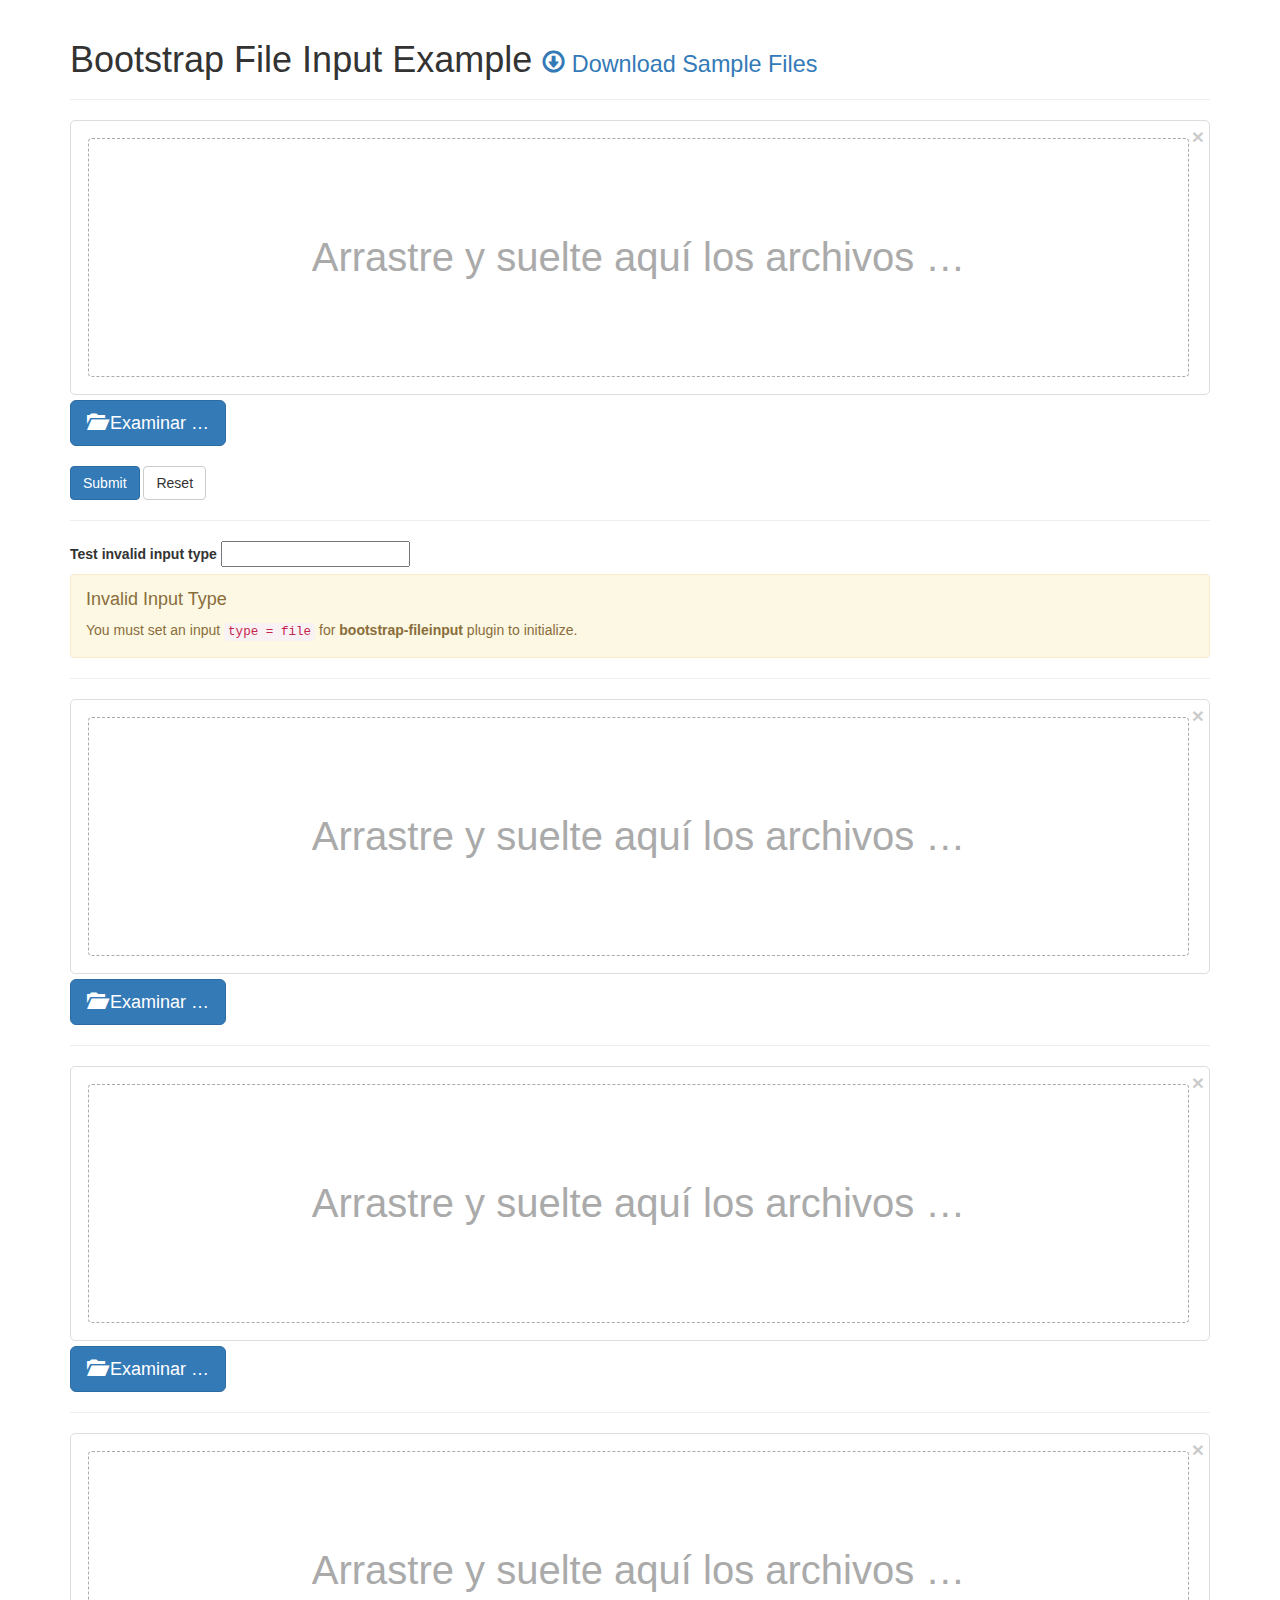
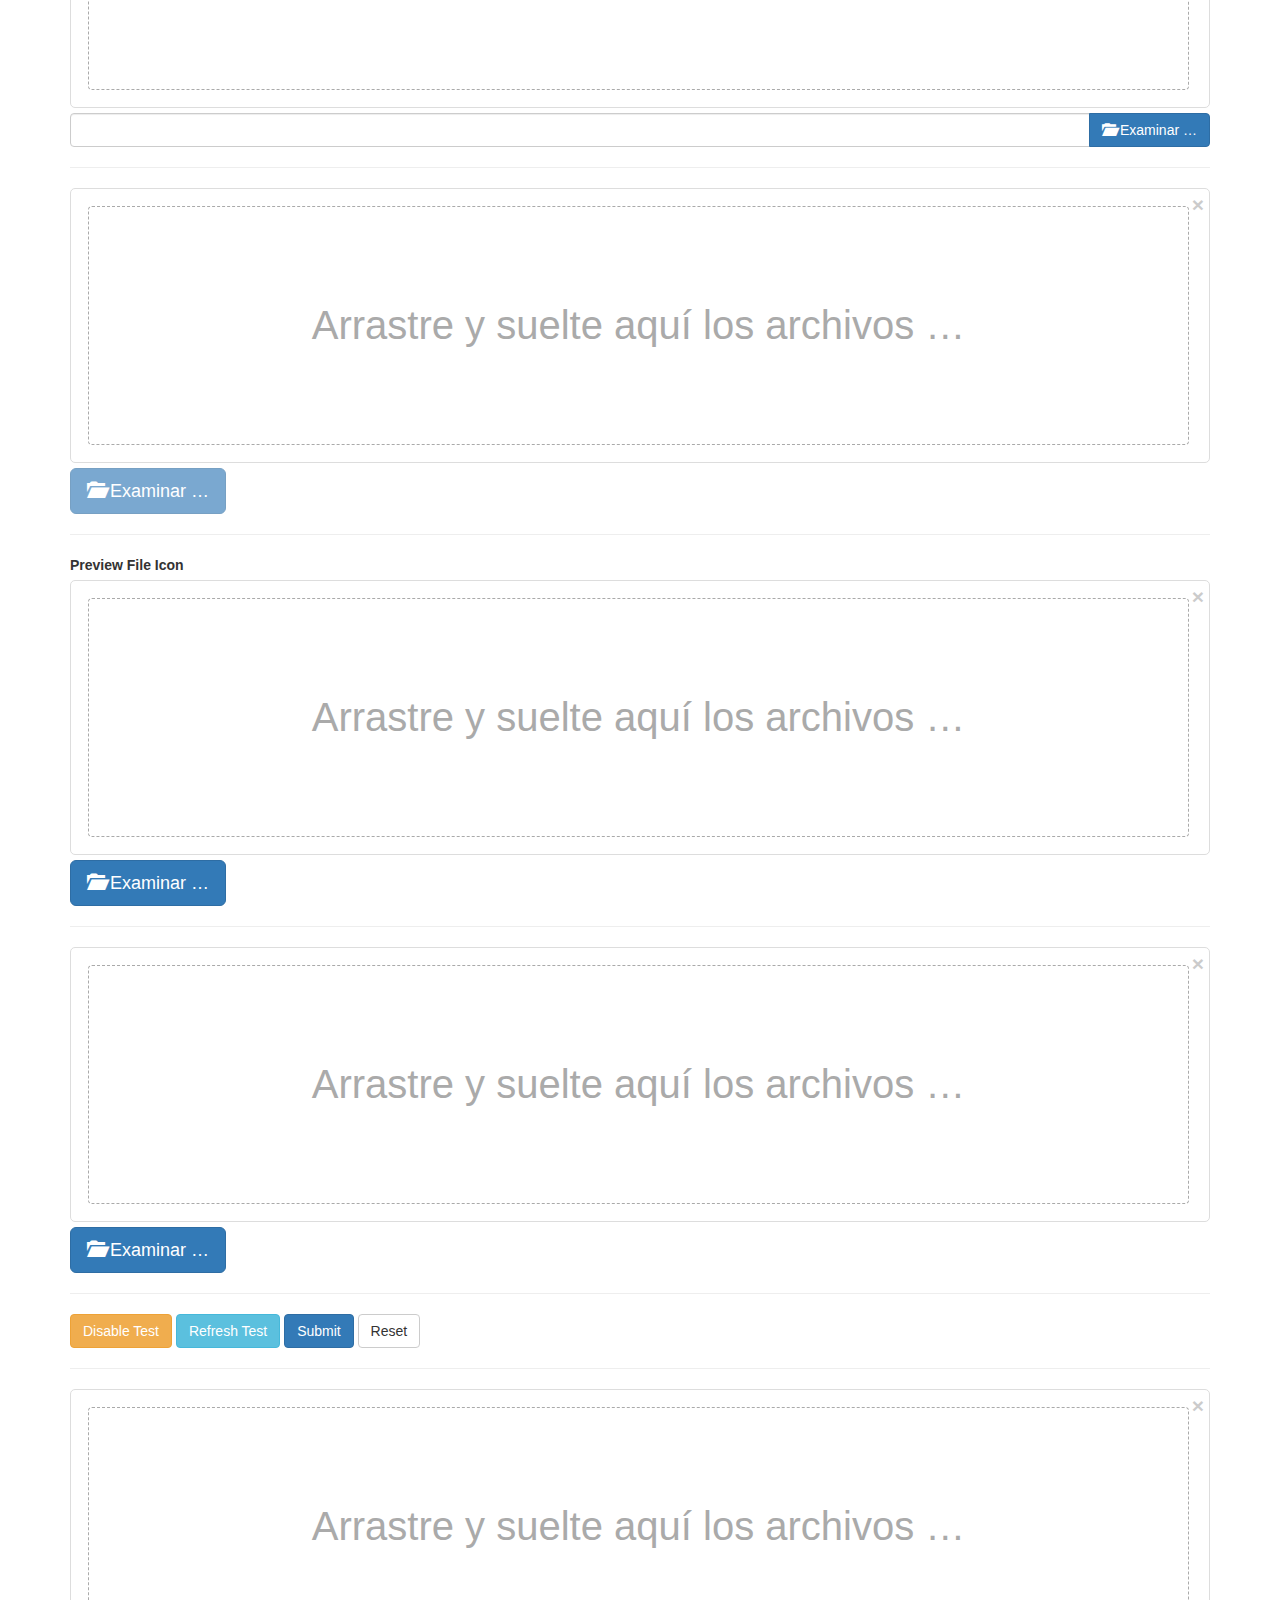
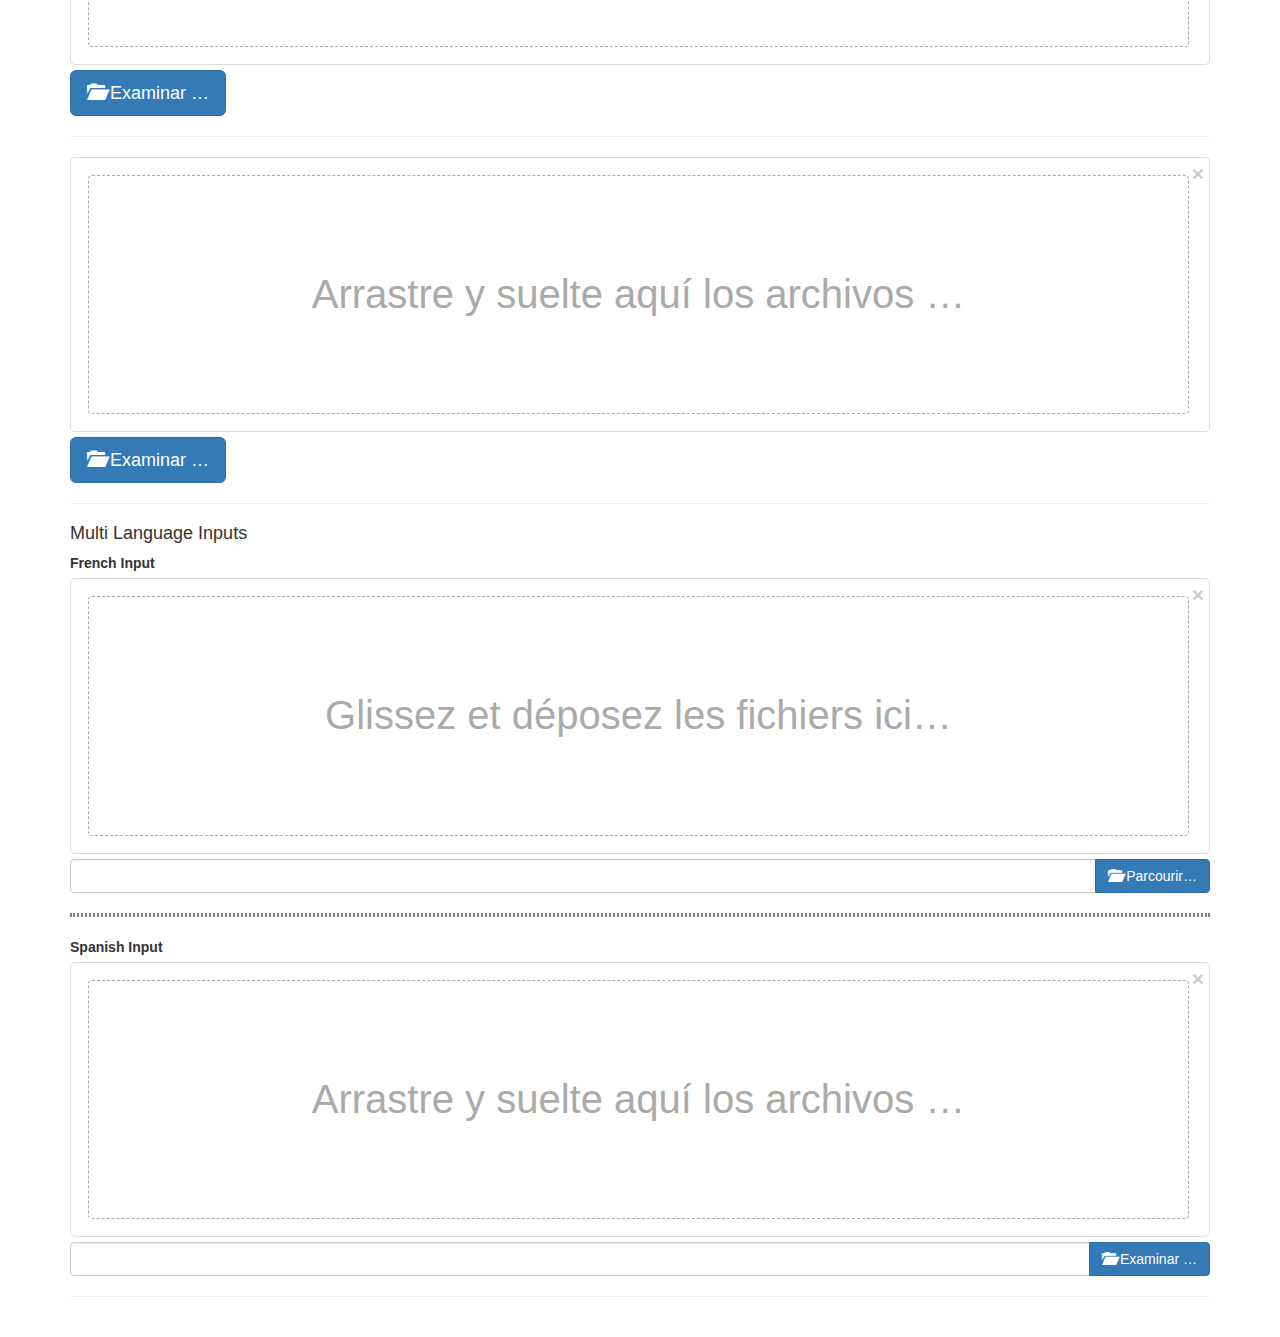
<file: views/dashboard/file_upload/examples/index.html>
<!DOCTYPE html>
<!-- release v4.2.8, copyright 2014 - 2015 Kartik Visweswaran -->
<html lang="en">
    <head>
        <meta charset="UTF-8"/>
        <title>Krajee JQuery Plugins - &copy; Kartik</title>
        <link href="https://maxcdn.bootstrapcdn.com/bootstrap/3.3.4/css/bootstrap.min.css" rel="stylesheet">
        <link href="../css/fileinput.css" media="all" rel="stylesheet" type="text/css" />
        <script src="http://ajax.googleapis.com/ajax/libs/jquery/2.1.1/jquery.min.js"></script>
        <script src="../js/fileinput.js" type="text/javascript"></script>
        <script src="../js/fileinput_locale_fr.js" type="text/javascript"></script>
        <script src="../js/fileinput_locale_es.js" type="text/javascript"></script>
        <script src="https://maxcdn.bootstrapcdn.com/bootstrap/3.3.4/js/bootstrap.min.js" type="text/javascript"></script>
    </head>
    <body>
        <div class="container kv-main">
            <div class="page-header">
                <h1>Bootstrap File Input Example <small><a href="https://github.com/kartik-v/bootstrap-fileinput-samples"><i class="glyphicon glyphicon-download"></i> Download Sample Files</a></small></h1>
            </div>
            <form enctype="multipart/form-data">
                <input id="file-0a" class="file" type="file" multiple data-min-file-count="1">
                <br>
                <button type="submit" class="btn btn-primary">Submit</button>
                <button type="reset" class="btn btn-default">Reset</button>
            </form>
            <hr>
            <form enctype="multipart/form-data">
                <label>Test invalid input type</label>
                <input id="file-0b" class="file" type="text" multiple data-min-file-count="1" >
                <script>
                    $(document).on('ready', function () {
                        $("#file-0b").fileinput();
                    });
                </script>
            </form>
            <hr>
            <form enctype="multipart/form-data">
                <input id="file-0a" class="file" type="file" multiple data-min-file-count="3">
                <hr>
                <div class="form-group">
                    <input id="file-0b" class="file" type="file">
                </div>
                <hr>
                <div class="form-group">
                    <input id="file-1" type="file" multiple class="file" data-overwrite-initial="false" data-min-file-count="2">
                </div>
                <hr>
                <div class="form-group">
                    <input id="file-2" type="file" class="file" readonly data-show-upload="false">
                </div> 
                <hr>
                <div class="form-group">
                    <label>Preview File Icon</label>
                    <input id="file-3" type="file" multiple=true>
                </div>
                <hr>
                <div class="form-group">
                    <input id="file-4" type="file" class="file" data-upload-url="#">
                </div>
                <hr>
                <div class="form-group">
                    <button class="btn btn-warning" type="button">Disable Test</button>
                    <button class="btn btn-info" type="reset">Refresh Test</button>
                    <button class="btn btn-primary">Submit</button>
                    <button class="btn btn-default" type="reset">Reset</button>
                </div>
                <hr>
                <div class="form-group">
                    <input type="file" class="file" id="test-upload" multiple>
                    <div id="errorBlock" class="help-block"></div>
                </div>
                <hr>
                <div class="form-group">
                    <input id="file-5" class="file" type="file" multiple data-preview-file-type="any" data-upload-url="#">
                </div>
            </form>


            <hr>
            <h4>Multi Language Inputs</h4>
            <form enctype="multipart/form-data">
                <label>French Input</label>
                <input id="file-fr" name="file-fr[]" type="file" multiple>
                <hr style="border: 2px dotted">
                <label>Spanish Input</label>
                <input id="file-es" name="file-es[]" type="file" multiple>
            </form>
            <hr>
            <br>
        </div>
    </body>
    <script>
        $('#file-fr').fileinput({
            language: 'fr',
            uploadUrl: '#',
            allowedFileExtensions: ['jpg', 'png', 'gif'],
        });
        $('#file-es').fileinput({
            language: 'es',
            uploadUrl: '#',
            allowedFileExtensions: ['jpg', 'png', 'gif'],
        });
        $("#file-0").fileinput({
            'allowedFileExtensions': ['jpg', 'png', 'gif'],
        });
        $("#file-1").fileinput({
            uploadUrl: '#', // you must set a valid URL here else you will get an error
            allowedFileExtensions: ['jpg', 'png', 'gif'],
            overwriteInitial: false,
            maxFileSize: 1000,
            maxFilesNum: 10,
            //allowedFileTypes: ['image', 'video', 'flash'],
            slugCallback: function (filename) {
                return filename.replace('(', '_').replace(']', '_');
            }
        });
        /*
         $(".file").on('fileselect', function(event, n, l) {
         alert('File Selected. Name: ' + l + ', Num: ' + n);
         });
         */
        $("#file-3").fileinput({
            showUpload: false,
            showCaption: false,
            browseClass: "btn btn-primary btn-lg",
            fileType: "any",
            previewFileIcon: "<i class='glyphicon glyphicon-king'></i>"
        });
        $("#file-4").fileinput({
            uploadExtraData: {kvId: '10'}
        });
        $(".btn-warning").on('click', function () {
            if ($('#file-4').attr('disabled')) {
                $('#file-4').fileinput('enable');
            } else {
                $('#file-4').fileinput('disable');
            }
        });
        $(".btn-info").on('click', function () {
            $('#file-4').fileinput('refresh', {previewClass: 'bg-info'});
        });
        /*
         $('#file-4').on('fileselectnone', function() {
         alert('Huh! You selected no files.');
         });
         $('#file-4').on('filebrowse', function() {
         alert('File browse clicked for #file-4');
         });
         */
        $(document).ready(function () {
            $("#test-upload").fileinput({
                'showPreview': false,
                'allowedFileExtensions': ['jpg', 'png', 'gif'],
                'elErrorContainer': '#errorBlock'
            });
            /*
             $("#test-upload").on('fileloaded', function(event, file, previewId, index) {
             alert('i = ' + index + ', id = ' + previewId + ', file = ' + file.name);
             });
             */
        });
    </script>
</html>
</file>
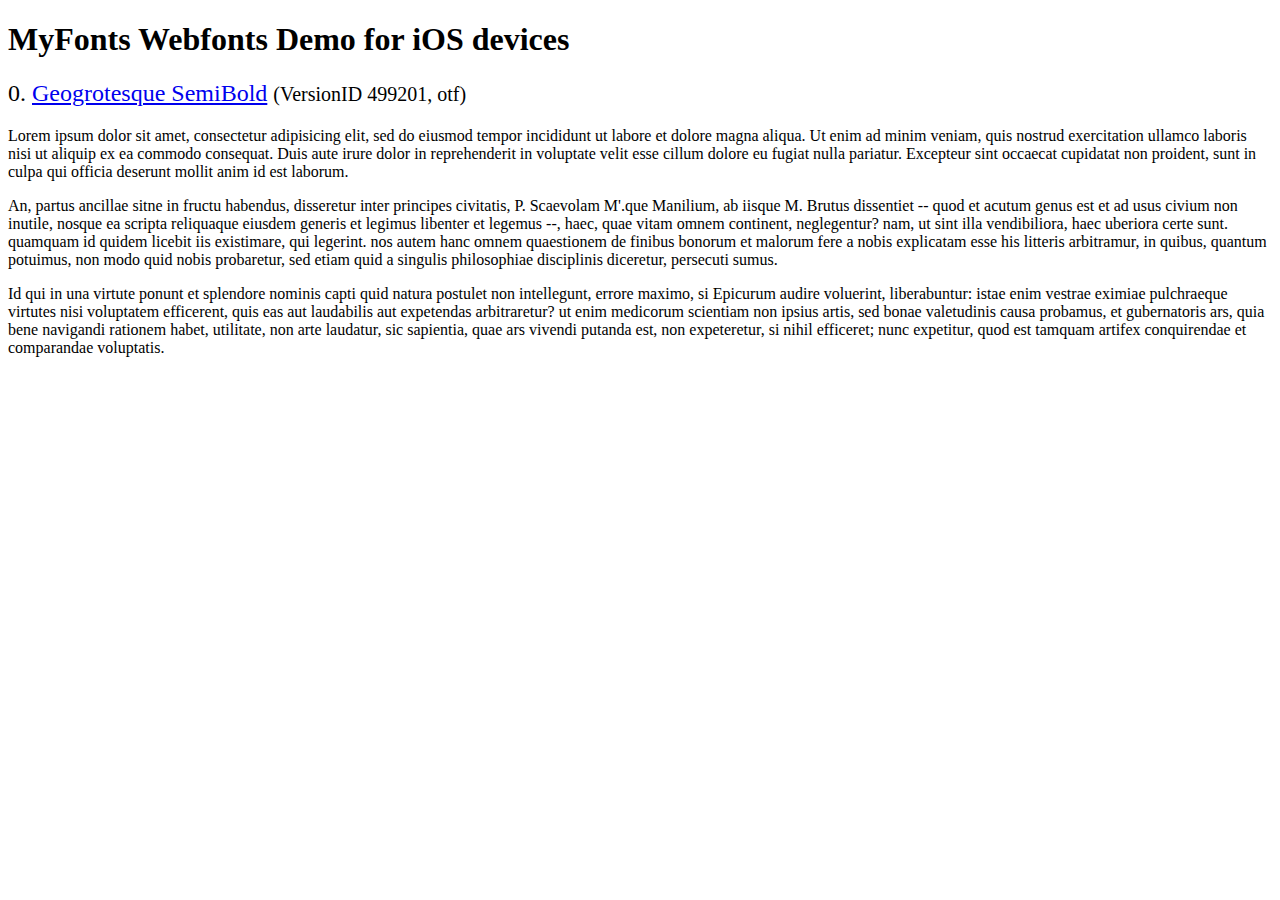
<file: public/flexer-slider/fonts/webfonts/geo-semibold/svg/index.html>
<!DOCTYPE html>
<html>
<head>
<title>MyFonts Webfonts Demo for iOS devices</title>
<meta http-equiv="content-type" content="text/html; charset=utf-8" />

<style type="text/css" media="all">

	h2 {
		 font-weight:normal;
	}

		
	@font-face {
		font-family:"Geogrotesque-SemiBold";
		src:url("style_169898.svg#Geogrotesque-SemiBold") format("svg");
	}
	
	.webfont_0 {
		font-family: Geogrotesque-SemiBold;
	}
		
</style>

</head>

<body>

<h1>MyFonts Webfonts Demo for iOS devices</h1>


<h2>0. <span class='webfont_0'><a href='http://new.myfonts.com/search/style::169898/'>Geogrotesque SemiBold</a></span>
<small>(VersionID 499201, otf)</small>
</h2>

<p class='webfont_0'>Lorem ipsum dolor sit amet, consectetur adipisicing elit, sed do eiusmod tempor incididunt ut labore et dolore magna aliqua. Ut enim ad minim veniam, quis nostrud exercitation ullamco laboris nisi ut aliquip ex ea commodo consequat. Duis aute irure dolor in reprehenderit in voluptate velit esse cillum dolore eu fugiat nulla pariatur. Excepteur sint occaecat cupidatat non proident, sunt in culpa qui officia deserunt mollit anim id est laborum.</p>

<p class='webfont_0'>An, partus ancillae sitne in fructu habendus, disseretur inter principes civitatis, P. Scaevolam M'.que Manilium, ab iisque M. Brutus dissentiet -- quod et acutum genus est et ad usus civium non inutile, nosque ea scripta reliquaque eiusdem generis et legimus libenter et legemus --, haec, quae vitam omnem continent, neglegentur? nam, ut sint illa vendibiliora, haec uberiora certe sunt. quamquam id quidem licebit iis existimare, qui legerint. nos autem hanc omnem quaestionem de finibus bonorum et malorum fere a nobis explicatam esse his litteris arbitramur, in quibus, quantum potuimus, non modo quid nobis probaretur, sed etiam quid a singulis philosophiae disciplinis diceretur, persecuti sumus.</p>

<p class='webfont_0'>Id qui in una virtute ponunt et splendore nominis capti quid natura postulet non intellegunt, errore maximo, si Epicurum audire voluerint, liberabuntur: istae enim vestrae eximiae pulchraeque virtutes nisi voluptatem efficerent, quis eas aut laudabilis aut expetendas arbitraretur? ut enim medicorum scientiam non ipsius artis, sed bonae valetudinis causa probamus, et gubernatoris ars, quia bene navigandi rationem habet, utilitate, non arte laudatur, sic sapientia, quae ars vivendi putanda est, non expeteretur, si nihil efficeret; nunc expetitur, quod est tamquam artifex conquirendae et comparandae voluptatis.</p>




</body>
</html>
</file>
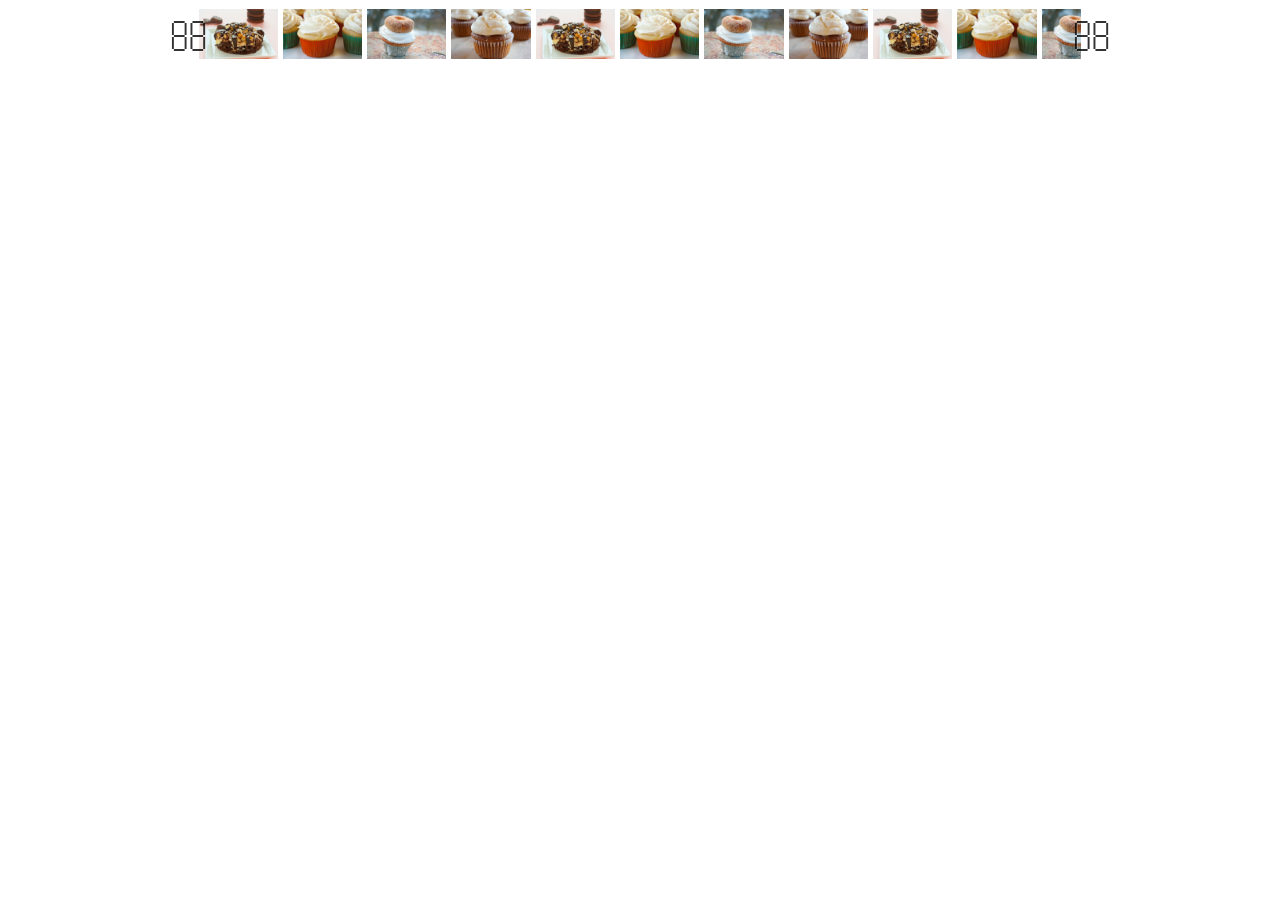
<file: public/flexer-slider/dynamic-carousel-min-max.html>
<!DOCTYPE html>
<html lang="en">
<head>
	<meta content="charset=utf-8">
	<title>FlexSlider 2</title>
	<meta name="viewport" content="width=device-width; initial-scale=1.0; maximum-scale=1.0; user-scalable=0;">

  <!-- Demo CSS -->
	<link rel="stylesheet" href="js/flexslider.css" type="text/css" media="screen" />


</head>
<body>

  <div id="container" class="cf">

<div style="margin:0 15%; width:70%">
      <section class="slider">
        <div class="flexslider carousel">
          <ul class="slides">
            <li>
              <img src="images/kitchen_adventurer_cheesecake_brownie.jpg" />
            </li>
            <li>
              <img src="images/kitchen_adventurer_lemon.jpg" />
            </li>
            <li>
              <img src="images/kitchen_adventurer_donut.jpg" />
            </li>
            <li>
              <img src="images/kitchen_adventurer_caramel.jpg" />
            </li>
            <li>
              <img src="images/kitchen_adventurer_cheesecake_brownie.jpg" />
            </li>
            <li>
              <img src="images/kitchen_adventurer_lemon.jpg" />
            </li>
            <li>
              <img src="images/kitchen_adventurer_donut.jpg" />
            </li>
            <li>
              <img src="images/kitchen_adventurer_caramel.jpg" />
            </li>
               <li>
              <img src="images/kitchen_adventurer_cheesecake_brownie.jpg" />
            </li>
            <li>
              <img src="images/kitchen_adventurer_lemon.jpg" />
            </li>
            <li>
              <img src="images/kitchen_adventurer_donut.jpg" />
            </li>
            <li>
              <img src="images/kitchen_adventurer_caramel.jpg" />
            </li>
            <li>
              <img src="images/kitchen_adventurer_cheesecake_brownie.jpg" />
            </li>
            <li>
              <img src="images/kitchen_adventurer_lemon.jpg" />
            </li>
            <li>
              <img src="images/kitchen_adventurer_donut.jpg" />
            </li>
            <li>
              <img src="images/kitchen_adventurer_caramel.jpg" />
            </li>   <li>
              <img src="images/kitchen_adventurer_cheesecake_brownie.jpg" />
            </li>
            <li>
              <img src="images/kitchen_adventurer_lemon.jpg" />
            </li>
            <li>
              <img src="images/kitchen_adventurer_donut.jpg" />
            </li>
            <li>
              <img src="images/kitchen_adventurer_caramel.jpg" />
            </li>
            <li>
              <img src="images/kitchen_adventurer_cheesecake_brownie.jpg" />
            </li>
            <li>
              <img src="images/kitchen_adventurer_lemon.jpg" />
            </li>
            <li>
              <img src="images/kitchen_adventurer_donut.jpg" />
            </li>
            <li>
              <img src="images/kitchen_adventurer_caramel.jpg" />
            </li>
          </ul>
        </div>
      </section>
</div>
  </div>

  <!-- jQuery -->
  <script src="js/jquery.js"></script>
  <script>window.jQuery || document.write('<script src="js/libs/jquery-1.7.min.js">\x3C/script>')</script>
  
 

  <!-- FlexSlider -->
  <script defer src="js/jquery.flexslider.js"></script>

  <script type="text/javascript">

    (function() {

      // store the slider in a local variable
      var $window = $(window),
          flexslider;

      // tiny helper function to add breakpoints
      function getGridSize() {
        return (window.innerWidth < 300) ? 2 : (window.innerWidth < 450) ? 3 : 10;
      }

      $(function() {
        SyntaxHighlighter.all();
      });

      $window.load(function() {
        $('.flexslider').flexslider({
          animation: "slide",
          animationSpeed: 400,
          animationLoop: false,
          itemWidth: 410,
          itemMargin: 10,
          minItems: getGridSize(), // use function to pull in initial value
          maxItems: getGridSize(), // use function to pull in initial value
         
        });
      });

      // check grid size on resize event
      $window.resize(function() {
        var gridSize = getGridSize();

        flexslider.vars.minItems = gridSize;
        flexslider.vars.maxItems = gridSize;
      });
    }());

  </script>


</body>
</html>
</file>
<file: views/dashboard/assets/lineicons/style.css>
@font-face {
	font-family: 'linecons';
	src:url('fonts/linecons.eot');
}
@font-face {
	font-family: 'linecons';
	src: url([data-uri]) format('svg'),
		 url([data-uri]) format('truetype');
	font-weight: normal;
	font-style: normal;
}

/* Use the following CSS code if you want to use data attributes for inserting your icons */
[data-icon]:before {
	font-family: 'linecons';
	content: attr(data-icon);
	speak: none;
	font-weight: normal;
	line-height: 1;
	-webkit-font-smoothing: antialiased;
}

/* Use the following CSS code if you want to have a class per icon */
[class^="li_"]:before, [class*=" li_"]:before {
	font-family: 'linecons';
	font-style: normal;
	speak: none;
	font-weight: normal;
	line-height: 1;
	-webkit-font-smoothing: antialiased;
}
.li_heart:before {
	content: "\e000";
}
.li_cloud:before {
	content: "\e001";
}
.li_star:before {
	content: "\e002";
}
.li_tv:before {
	content: "\e003";
}
.li_sound:before {
	content: "\e004";
}
.li_video:before {
	content: "\e005";
}
.li_trash:before {
	content: "\e006";
}
.li_user:before {
	content: "\e007";
}
.li_key:before {
	content: "\e008";
}
.li_search:before {
	content: "\e009";
}
.li_settings:before {
	content: "\e00a";
}
.li_camera:before {
	content: "\e00b";
}
.li_tag:before {
	content: "\e00c";
}
.li_lock:before {
	content: "\e00d";
}
.li_bulb:before {
	content: "\e00e";
}
.li_pen:before {
	content: "\e00f";
}
.li_diamond:before {
	content: "\e010";
}
.li_display:before {
	content: "\e011";
}
.li_location:before {
	content: "\e012";
}
.li_eye:before {
	content: "\e013";
}
.li_bubble:before {
	content: "\e014";
}
.li_stack:before {
	content: "\e015";
}
.li_cup:before {
	content: "\e016";
}
.li_phone:before {
	content: "\e017";
}
.li_news:before {
	content: "\e018";
}
.li_mail:before {
	content: "\e019";
}
.li_like:before {
	content: "\e01a";
}
.li_photo:before {
	content: "\e01b";
}
.li_note:before {
	content: "\e01c";
}
.li_clock:before {
	content: "\e01d";
}
.li_paperplane:before {
	content: "\e01e";
}
.li_params:before {
	content: "\e01f";
}
.li_banknote:before {
	content: "\e020";
}
.li_data:before {
	content: "\e021";
}
.li_music:before {
	content: "\e022";
}
.li_megaphone:before {
	content: "\e023";
}
.li_study:before {
	content: "\e024";
}
.li_lab:before {
	content: "\e025";
}
.li_food:before {
	content: "\e026";
}
.li_t-shirt:before {
	content: "\e027";
}
.li_fire:before {
	content: "\e028";
}
.li_clip:before {
	content: "\e029";
}
.li_shop:before {
	content: "\e02a";
}
.li_calendar:before {
	content: "\e02b";
}
.li_vallet:before {
	content: "\e02c";
}
.li_vynil:before {
	content: "\e02d";
}
.li_truck:before {
	content: "\e02e";
}
.li_world:before {
	content: "\e02f";
}
</file>
<file: views/dashboard/file_upload/css/fileinput.css>
/*!
 * @copyright Copyright &copy; Kartik Visweswaran, Krajee.com, 2014 - 2015
 * @package bootstrap-fileinput
 * @version 4.2.8
 *
 * File input styling for Bootstrap 3.0
 * Built for Yii Framework 2.0
 * Author: Kartik Visweswaran
 * Year: 2015
 * For more Yii related demos visit http://demos.krajee.com
 */
.file-loading {
    top: 0;
    right: 0;
    width: 25px;
    height: 25px;
    font-size: 999px;
    text-align: right;
    color: #fff;
    background: transparent url('../img/loading.gif') top left no-repeat;
    border: none;
}

.file-object {
    margin: 0 0 -5px 0;
    padding: 0;
}

.btn-file {
    position: relative;
    overflow: hidden;
}

.btn-file input[type=file] {
    position: absolute;
    top: 0;
    right: 0;
    min-width: 100%;
    min-height: 100%;
    text-align: right;
    opacity: 0;
    background: none repeat scroll 0 0 transparent;
    cursor: inherit;
    display: block;
}

.file-caption-name {
    display: inline-block;
    overflow: hidden;
    height: 20px;
    word-break: break-all;
}

.input-group-lg .file-caption-name {
    height: 25px;
}

.file-preview-detail-modal {
    text-align: left;
}

.file-error-message {
    background-color: #f2dede;
    color: #a94442;
    text-align: center;
    border-radius: 5px;
    padding: 5px 10px 5px 5px;
}

.file-error-message pre, .file-error-message ul {
    margin: 5px 0;
    text-align: left;
}

.file-caption-disabled {
    background-color: #EEEEEE;
    cursor: not-allowed;
    opacity: 1;
}

.file-preview {
    border-radius: 5px;
    border: 1px solid #ddd;
    padding: 5px;
    width: 100%;
    margin-bottom: 5px;
}

.file-preview-frame {
    display: table;
    margin: 8px;
    height: 160px;
    border: 1px solid #ddd;
    box-shadow: 1px 1px 5px 0 #a2958a;
    padding: 6px;
    float: left;
    text-align: center;
    vertical-align: middle;
}

.file-preview-frame:not(.file-preview-error):hover {
    box-shadow: 3px 3px 5px 0 #333;
}

.file-preview-image {
    height: 160px;
    vertical-align: middle;
}

.file-preview-text {
    text-align: left;
    width: 160px;
    margin-bottom: 2px;
    color: #428bca;
    background: #fff;
    overflow-x: hidden;
}

.file-preview-other {
    display: table-cell;
    text-align: center;
    vertical-align: middle;
    width: 160px;
    height: 160px;
    border: 2px solid #999;
    border-radius: 30px;
    opacity: 0.8;
}

.file-actions, .file-other-error {
    text-align: left;
}

.file-icon-lg {
    font-size: 1.2em;
}

.file-icon-2x {
    font-size: 2.4em;
}

.file-icon-4x {
    font-size: 4.8em;
}

.file-input-new .file-preview, .file-input-new .close, .file-input-new .glyphicon-file,
.file-input-new .fileinput-remove-button, .file-input-new .fileinput-upload-button,
.file-input-ajax-new .fileinput-remove-button, .file-input-ajax-new .fileinput-upload-button {
    display: none;
}

.file-thumb-loading {
    background: transparent url('../img/loading.gif') no-repeat scroll center center content-box !important;
}

.file-actions {
    margin-top: 15px;
}

.file-footer-buttons {
    float: right;
}

.file-upload-indicator {
    padding-top: 2px;
    cursor: default;
    opacity: 0.8;
    width: 60%;
}

.file-upload-indicator:hover {
    font-weight: bold;
    opacity: 1;
}

.file-footer-caption {
    display: block;
    white-space: nowrap;
    overflow: hidden;
    text-overflow: ellipsis;
    width: 160px;
    text-align: center;
    padding-top: 4px;
    font-size: 11px;
    color: #777;
    margin: 5px auto 10px auto;
}

.file-preview-error {
    opacity: 0.65;
    box-shadow: none;
}

.file-preview-frame:not(.file-preview-error) .file-footer-caption:hover {
    color: #000;
}

.file-drop-zone {
    border: 1px dashed #aaa;
    border-radius: 4px;
    height: 100%;
    text-align: center;
    vertical-align: middle;
    margin: 12px 15px 12px 12px;
    padding: 5px;
}

.file-drop-zone-title {
    color: #aaa;
    font-size: 40px;
    padding: 85px 10px;
}

.file-highlighted {
    border: 2px dashed #999 !important;
    background-color: #f0f0f0;
}

.file-uploading {
    background: url('../img/loading-sm.gif') no-repeat center bottom 10px;
    opacity: 0.65;
}

.file-error-message .close {
    margin-top: 5px;
}

.file-thumb-progress .progress, .file-thumb-progress .progress-bar {
    height: 10px;
    font-size: 9px;
    line-height: 10px;
}

.file-thumbnail-footer {
    position: relative;
}

.file-thumb-progress {
    position: absolute;
    top: 22px;
    left: 0;
    right: 0;
}

/* IE 10 fix */
.btn-file ::-ms-browse {
    width:100%;
    height:100%;
}
</file>
